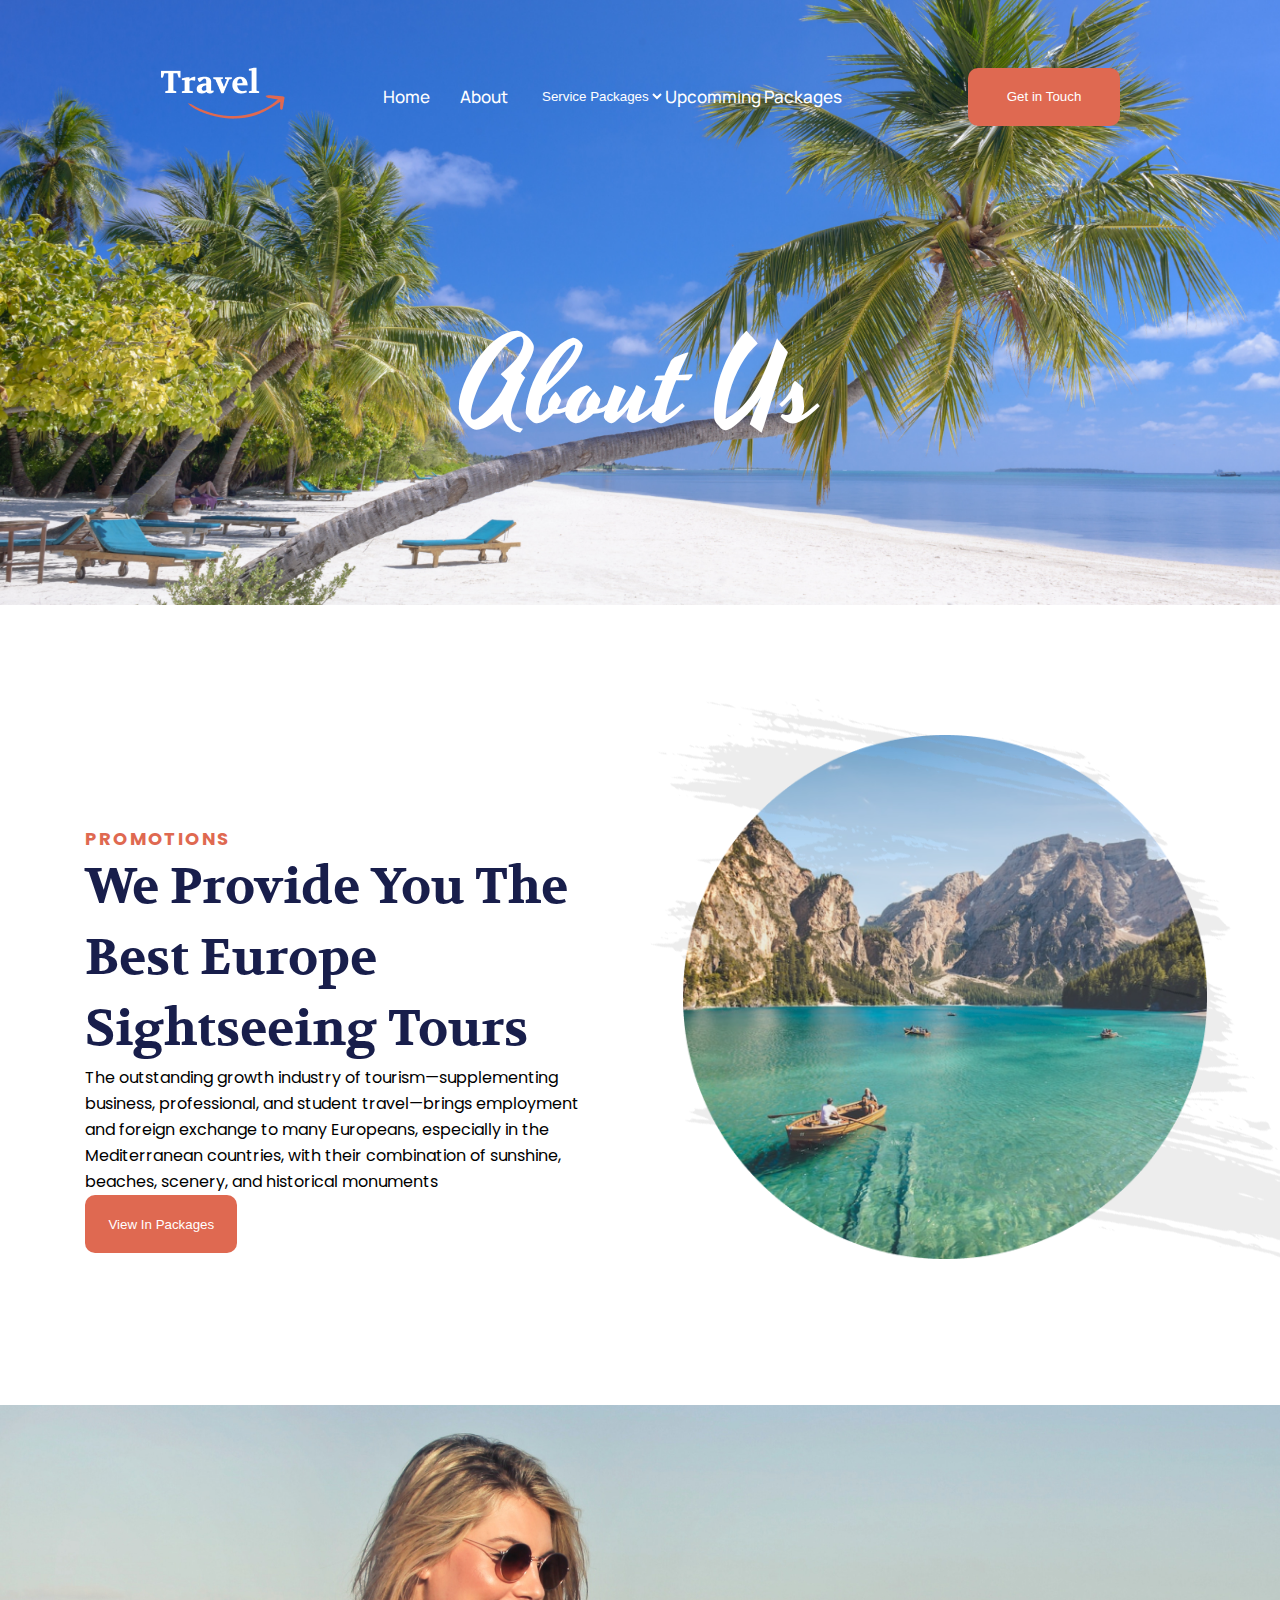
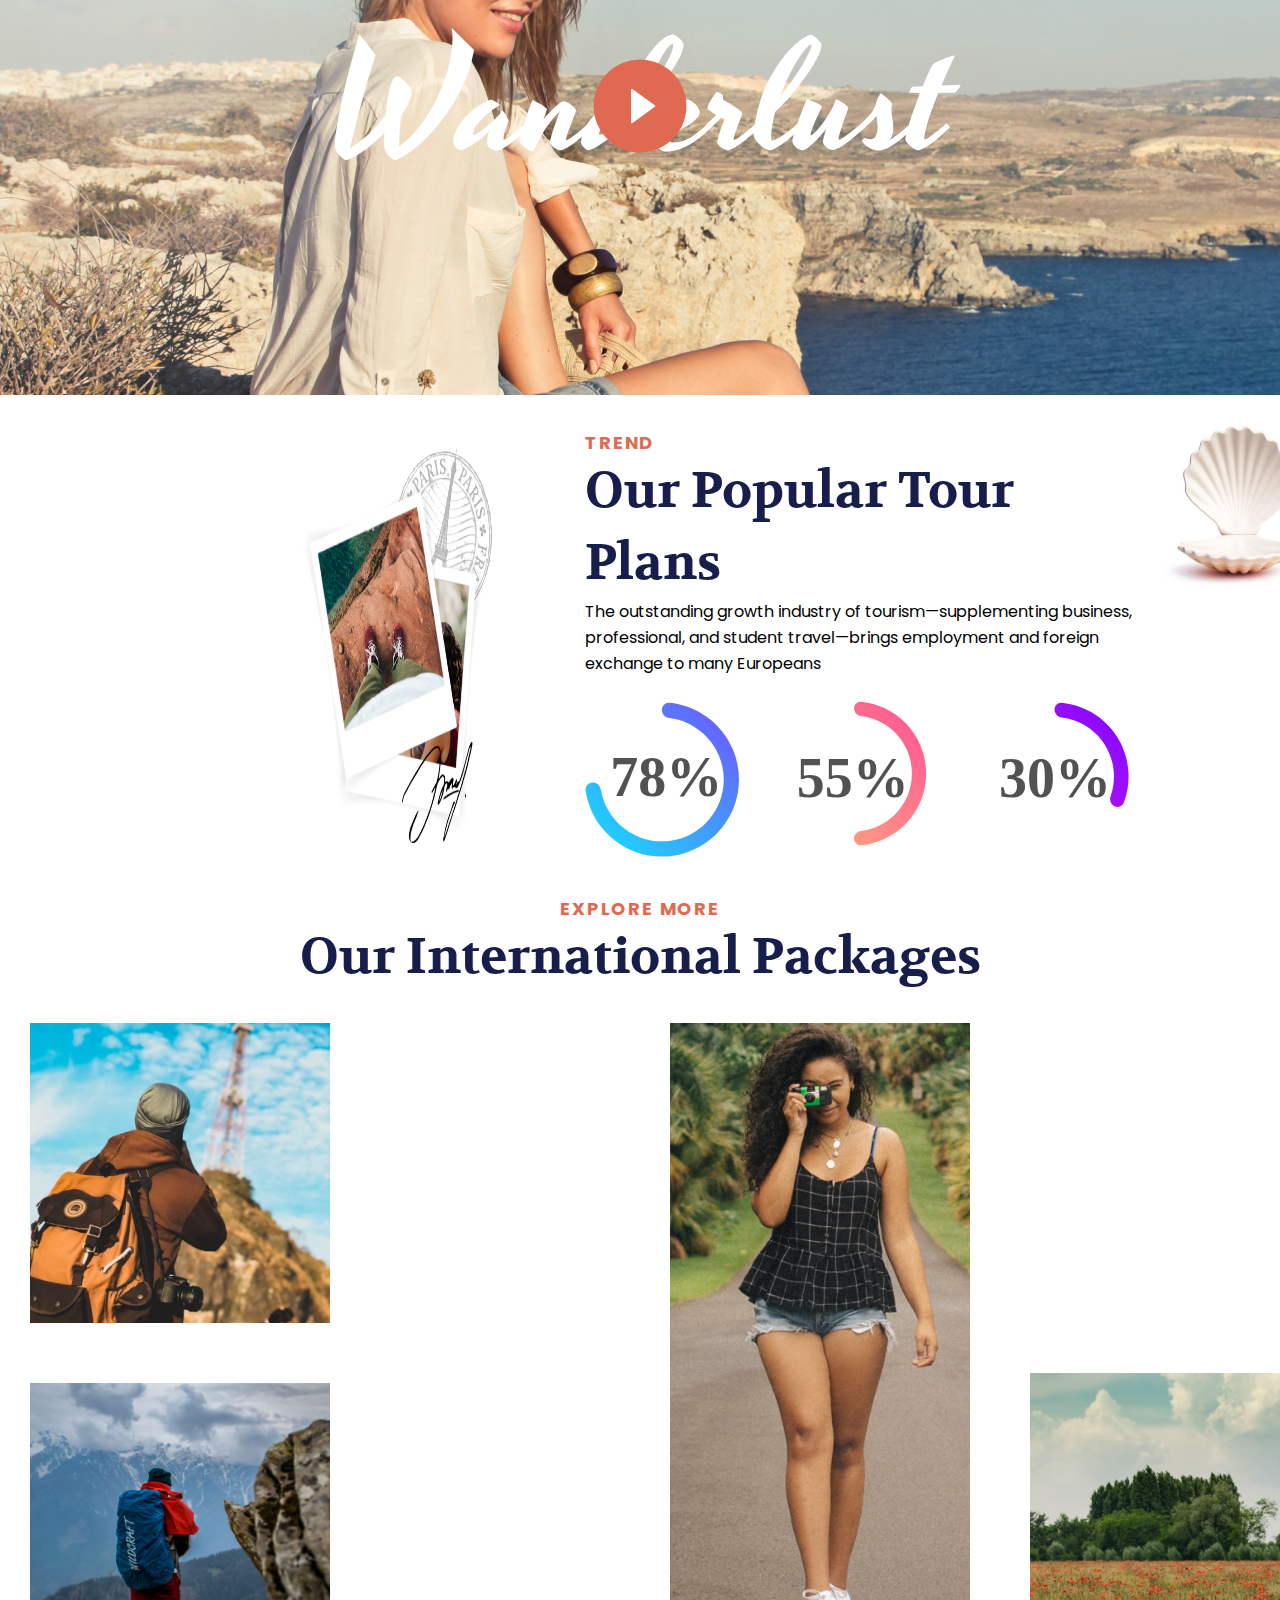
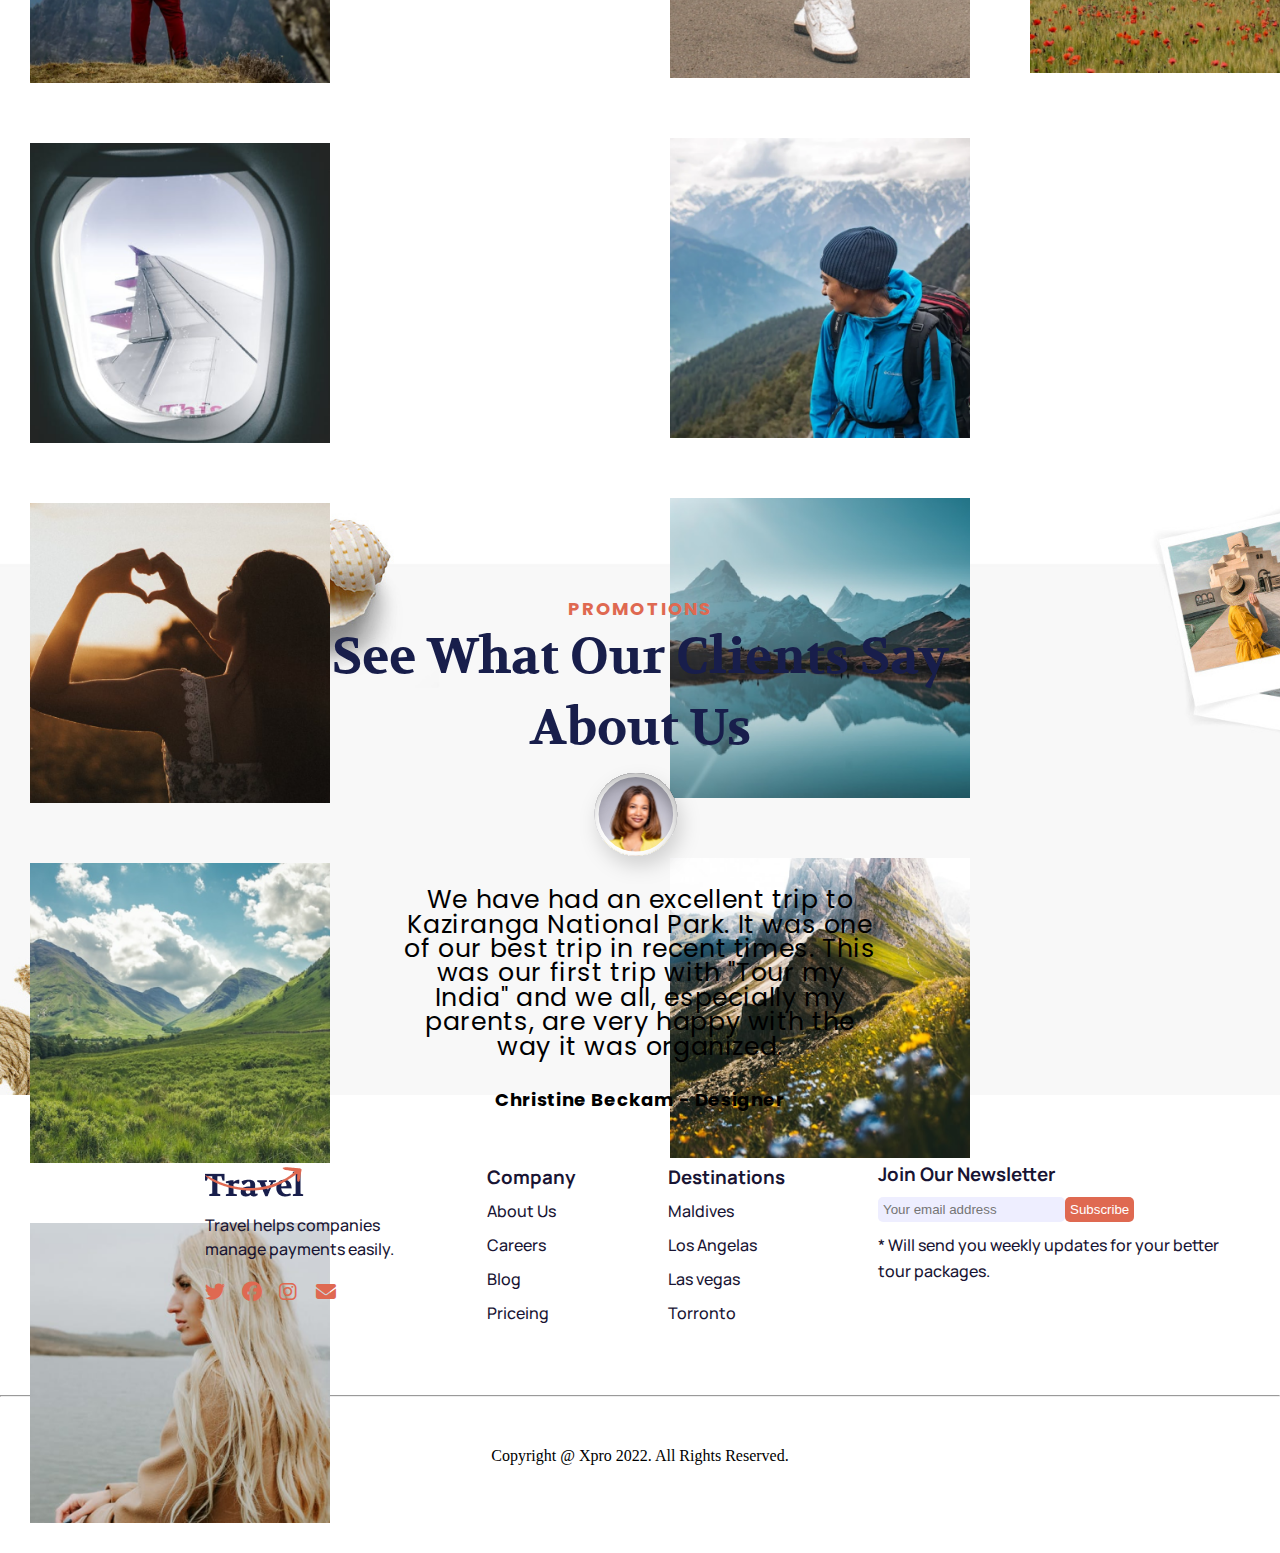
<file: index.html>
<!DOCTYPE html>
<html lang="en">
<head>
    <meta charset="UTF-8">
    <meta name="viewport" content="width=device-width, initial-scale=1.0">
    <title>Travel Website</title>
    <link rel="stylesheet" href="./style.css">
    <link rel="stylesheet" href="https://cdnjs.cloudflare.com/ajax/libs/font-awesome/6.5.1/css/all.min.css">
    <link rel="preconnect" href="https://fonts.googleapis.com">
<link rel="preconnect" href="https://fonts.gstatic.com" crossorigin>
<link href="https://fonts.googleapis.com/css2?family=Yesteryear&display=swap" rel="stylesheet">
<link rel="preconnect" href="https://fonts.googleapis.com">
<link rel="preconnect" href="https://fonts.gstatic.com" crossorigin>
<link href="https://fonts.googleapis.com/css2?family=Poppins&display=swap" rel="stylesheet">
<link rel="preconnect" href="https://fonts.googleapis.com">
<link rel="preconnect" href="https://fonts.gstatic.com" crossorigin>
<link href="https://fonts.googleapis.com/css2?family=Volkhov&display=swap" rel="stylesheet">
<link rel="preconnect" href="https://fonts.gstatic.com" crossorigin>
<link href="https://fonts.googleapis.com/css2?family=Manrope&display=swap" rel="stylesheet">
</head>
<body>
    <div id="container">
        <div id="home">
            <div id="navbar">
                <div><img src="./image/logo.png" alt="" srcset=""></div>
                <div>
                    <ul id="list1">
                        <li class="list1li"><a href="./main.html " target="_blank">Home</a></li>
                        <li class="list1li"><a href="./index.html"target="_blank">About</a></li>
                        <select id="opt1" class="list1li">
                            <option class="options" >Service Packages</option>
                            <option class="options" >Family Packages</option>
                            <option class="options" >Tours Packages</option>
                            <option  class="options" >Musical Events</option>
                            <option class="options" >Build Package</option>
                        </select>
                        <li class="list1li"><a href="./tourinfo.html"target="_blank">Upcomming Packages</a></li>
                    </ul>
                </div>
                <div>
                    <button id="btn1">
                        Get in Touch
                    </button>
                </div>
            </div>
            <div id="centertext">About Us</div>
        </div>
        <div id="secpage">
            <div id="s1">
                <p id="s1p1">promotions</p>
                <h1 id="s1h1">We Provide You The Best Europe Sightseeing Tours</h1>
                <p id="s1p2">The outstanding growth industry of tourism—supplementing business, professional, and student travel—brings employment and foreign exchange to many Europeans, especially in the Mediterranean countries, with their combination of sunshine, beaches, scenery, and historical monuments</p>
           
            <div>
                <button id="btn1">
                    <a>View In Packages</a>
                </button>
            </div>
           </div>
            <div id="s2">
                <div><img id="s2i1" src="./image/bg style.png" alt="" srcset=""></div>
                <div> <img id="s2i2" src="./image/Ellipse 626.png" alt="" srcset=""></div>
            </div>

        </div>
        <div id="thirdpage">
           <div id="th1">
            <h1>Wanderlust</h1>
           <div id="ti1">
            <img src="./image/ant-design_play-circle-filled.png" alt="" srcset="">
        </div>
        </div>
        </div>
        <div id="fourthpage">
            <div id="f1"><img src="./image/about-us-img-2 1.png" alt="" srcset="">
            </div>
            <div id="f2">
                <p id="f1p1">Trend</p>
                <h1 id="f1h1">Our Popular Tour Plans</h1>
                <p id="f1p2">The outstanding growth industry of tourism—supplementing business, professional, and student travel—brings employment and foreign exchange to many Europeans</p>
                <div id="f1d1">
                    <div>
                        <h1 class="eh1">78%</h1>
                        <img class="ecclipse1" src="./image/Ellipse 3.svg" alt="" srcset="">
                    </div>
                    <div>
                        <h1 class="eh2">55%</h1>
                        <img class="ecclipse2" src="./image/Ellipse 630.svg" alt="" srcset="">
                    </div>
                    <div>
                        <h1 class="eh3">30%</h1>
                        <img class="ecclipse3" src="./image/Ellipse 632.svg" alt="" srcset="">
                    </div>
                </div>
            </div>
            <div id="f3">
                <img src="./image/image 919.png" alt="" srcset="">
            </div>
        </div>
        <div id="explorepage">
            <h3 id="eh3">Explore more</h3>
            <h1 id="eh1">Our International Packages<h1>
                <div id="expics">
                    <div id="expics1">
                        <div id="pics"><img src="./image/Rectangle 19355.png" alt="" srcset=""></div>
                        <div id="pics"><img src="./image/Rectangle 19356.png" alt="" srcset=""></div>
                        <div id="pics"><img src="./image/Rectangle 19359.png" alt="" srcset=""></div>
                        <div id="pics"><img src="./image/Rectangle 19360.png" alt="" srcset=""></div>
                        <div id="pics"><img src="./image/Rectangle 19362.png" alt="" srcset=""></div>
                        <div id="pics"><img src="./image/00020.png" alt="" srcset=""></div>
                    </div>
                    <div id="expics2">
                        <div id="picss"><img src="./image/Rectangle 19357.png" alt="" srcset=""></div>
                        <div id="pics" "><img src="./image/Rectangle 19358.png" alt="" srcset=""></div>
                        <div id="pics" class="picalter"><img src="./image/Rectangle 19361.png" alt="" srcset=""></div>
                        <div id="pics"><img src="./image/Rectangle 19365.png" alt="" srcset=""></div>
                        <div id="pics"><img src="./image/Rectangle 19364.png" alt="" srcset=""></div>
                    </div>
                </div>
        </div>
        <div id="promopage">
         <div id="ptext">
                <p id="prp1">PROMOTIONS</p>
                <h1 id="prh1">See What Our Clients Say <br>About Us</h1>
                <img id="primg" src="./image/Ellipse 624.svg" alt="" srcset="">
                <p id="prp2">We have had an excellent trip to Kaziranga National Park. It was one of our best trip in recent times. This was our first trip with "Tour my India" and we all, especially my parents, are very happy with the way it was organized.</p>
                <h4 id="prh4">Christine Beckam - Designer</h4>
         </div>
        </div>
        <div id="footer">
            <div id="ft1">
                <ul class="ull">
                    <li><img id="fti1" src="./image/Arrow 05.png" alt="" srcset="">
                    <img  id="fti2"  src="./image/Travel.png" alt="" srcset=""></li>
                    <li>Travel helps companies <br>manage payments easily.</li>
                    <li>
                        <div id="icon-collections">
                            <div class="icon">
                                <a href="" target="_blank"><i class="fa-brands fa-twitter brand"></i></a>
                            </div>
                            <div class="icon">
                                <a href="" target="_blank"><i class="fa-brands fa-facebook brand"></i></a>
                            </div>
                            <div class="icon">
                                <a href="" target="_blank"><i class="fa-brands fa-instagram brand"></i></a>
                            </div>
                            <div class="icon">
                                <a href="" target="_blank"><i class="fa-solid fa-envelope brand"></i></a>
                            </div>
                            
                        </div>

                    </li>
                </ul>

            </div>
            <div id="ft2">
                <ul class="ull">
                    <li><h3>Company</h3></li>
                    <li>About Us</li>
                    <li>Careers</li>
                    <li>Blog</li>
                    <li>Priceing</li>
                </ul>
            </div>
            <div id="ft3">
                <ul class="ull">
                    <li><h3>Destinations</h3></li>
                    <li>Maldives</li>
                    <li>Los Angelas</li>
                    <li>Las vegas</li>
                    <li>Torronto</li>
                </ul>
            </div>
            <div id="ft4 ">
                <ul class="ull ull1">
                    <li><h3>Join Our Newsletter</h3></li>
                    <li><input id="ftemail" type="email" placeholder="Your email address"><button id="ftbtn">Subscribe</button></li>
                    <li id="lstwrds">* Will send you weekly updates for your better<br/>tour packages.</li>
                </ul>
            </div>
            
           
        </div>
        <hr>
         <p class="cpy">Copyright @ Xpro 2022. All Rights Reserved.</p>
    </div>
</body>
</html>
</file>
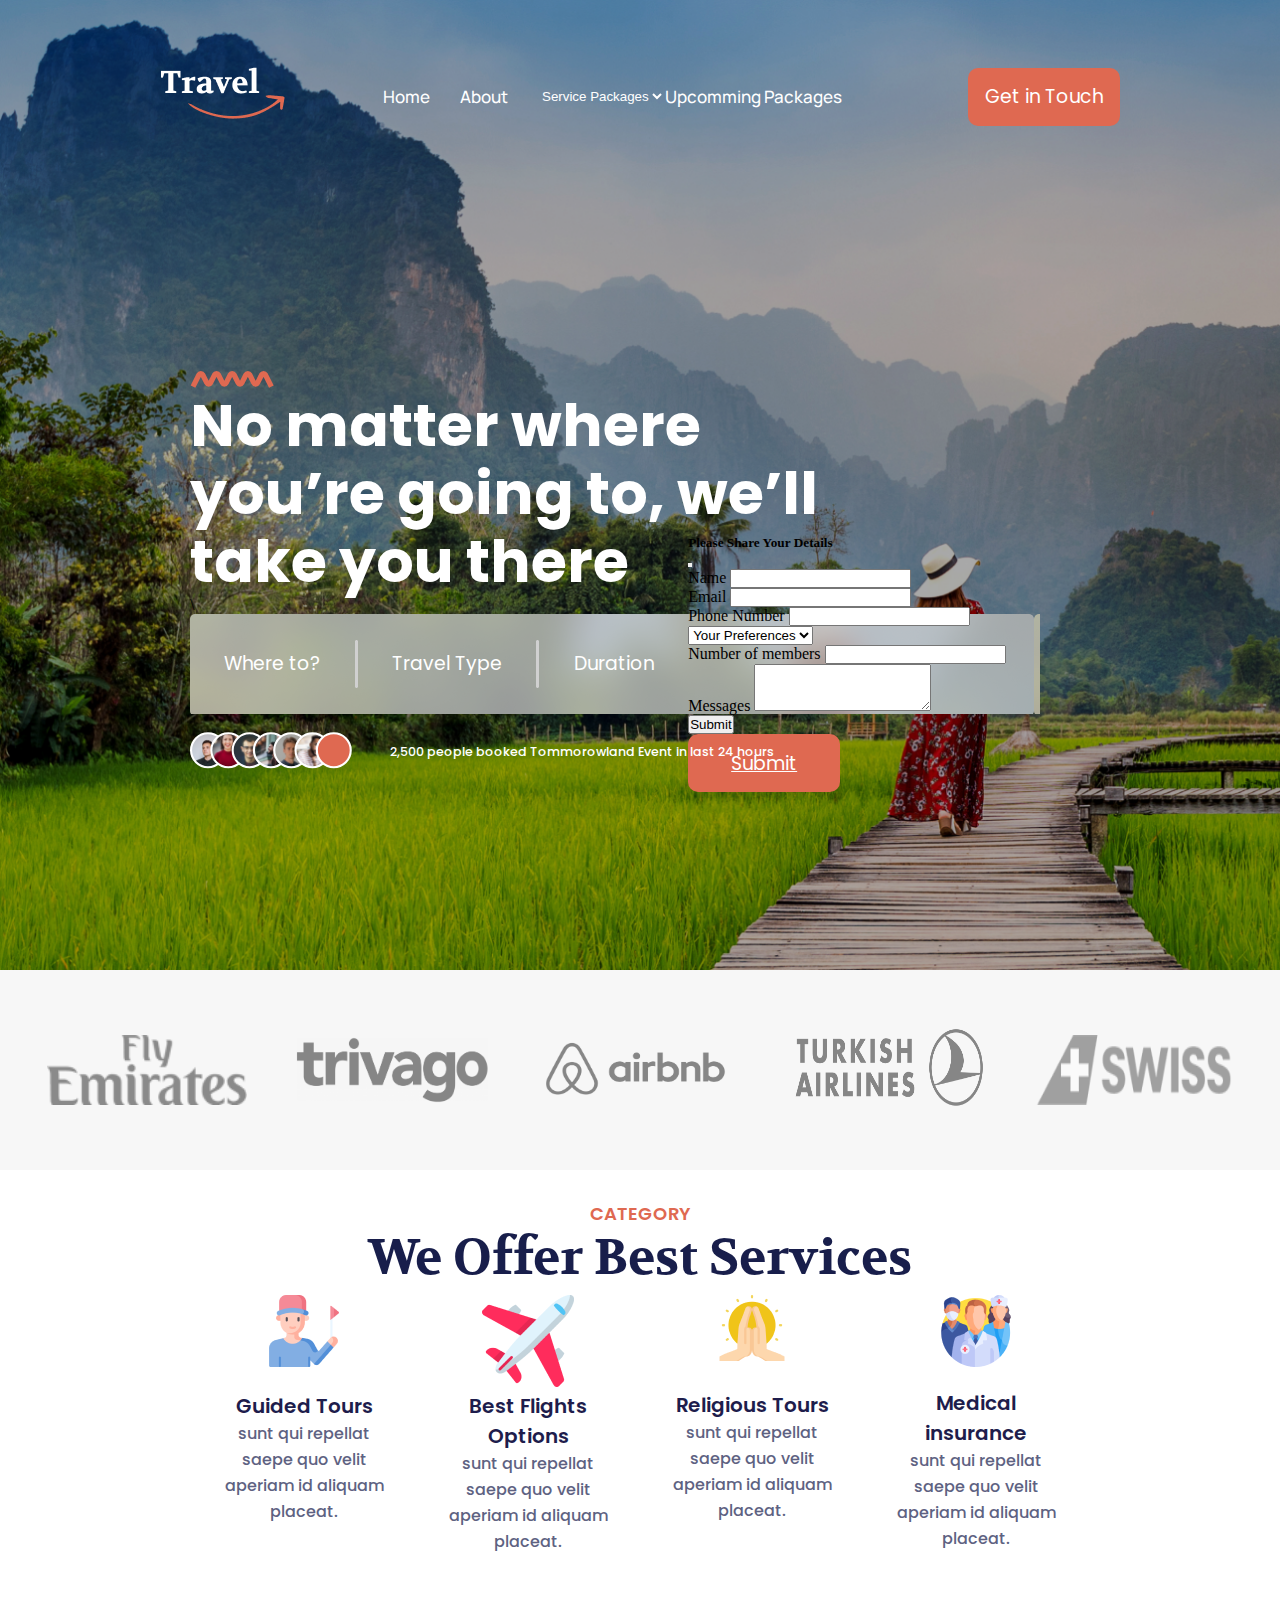
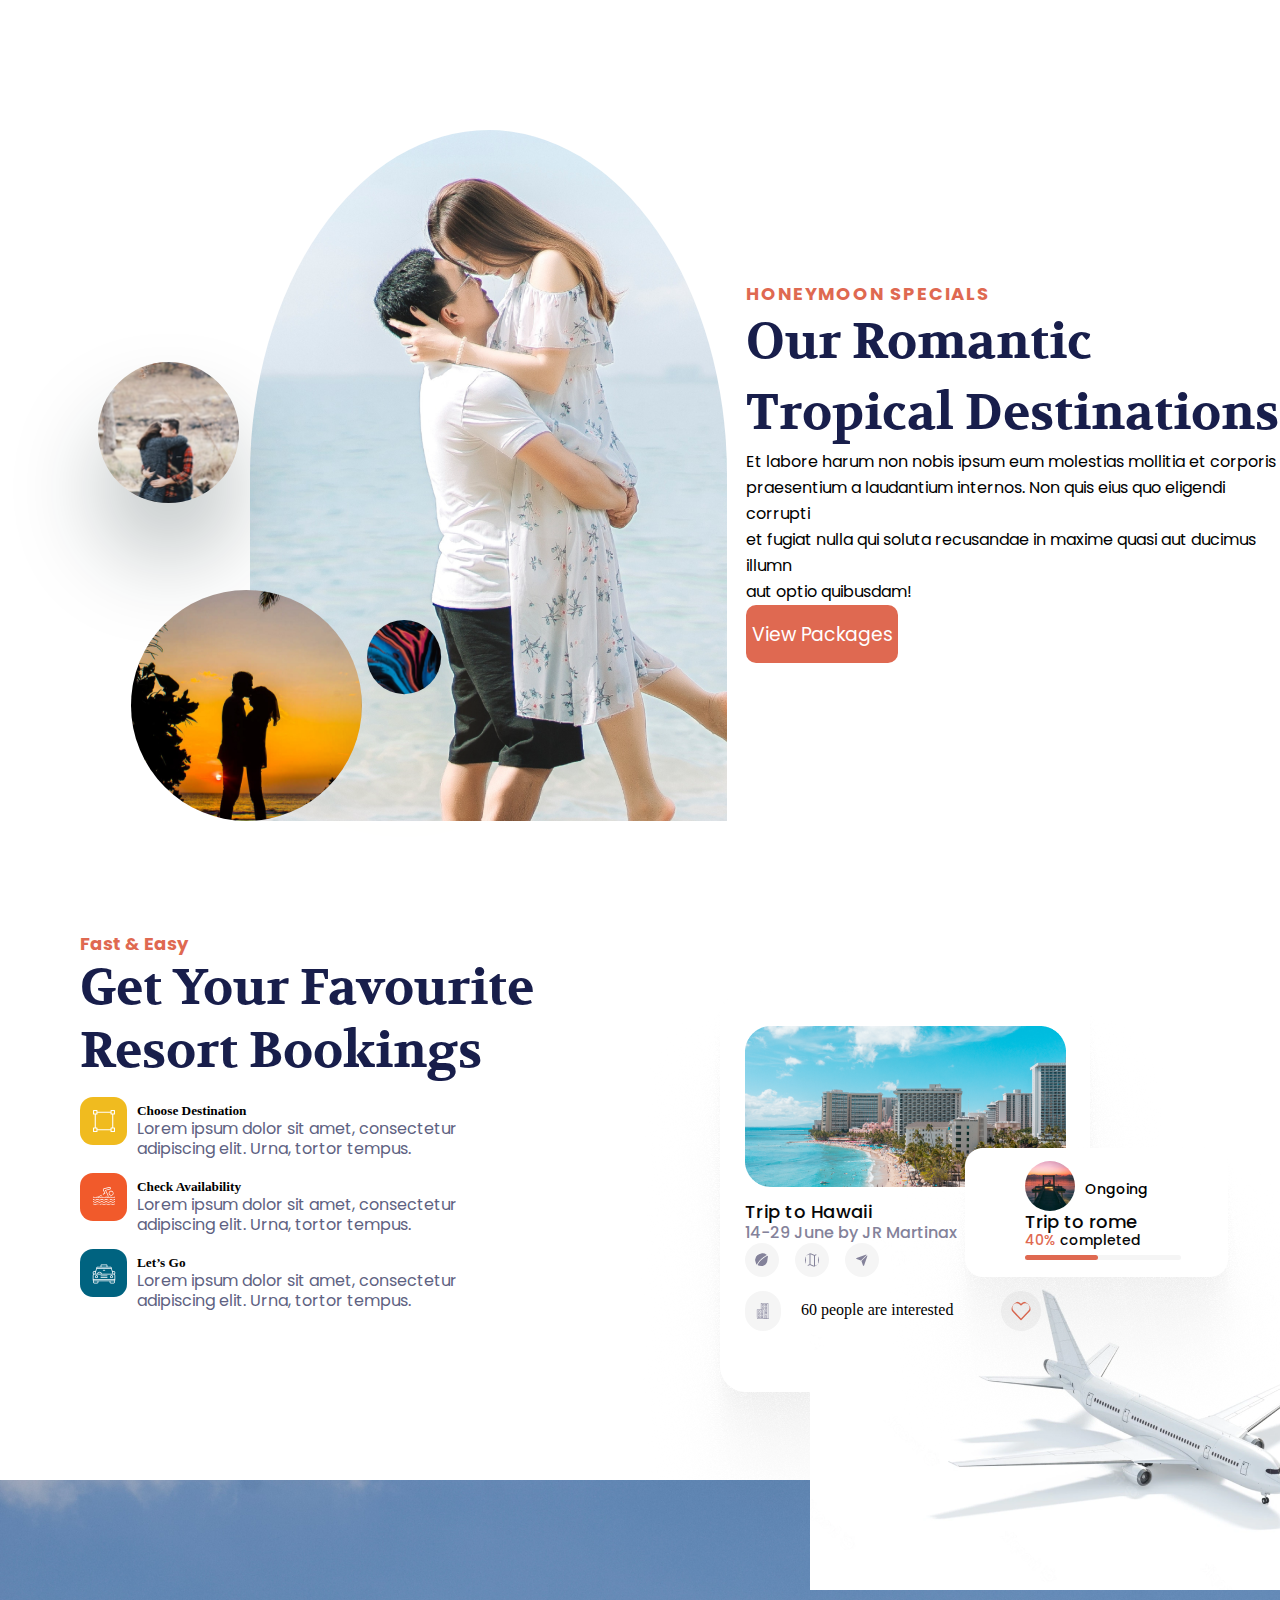
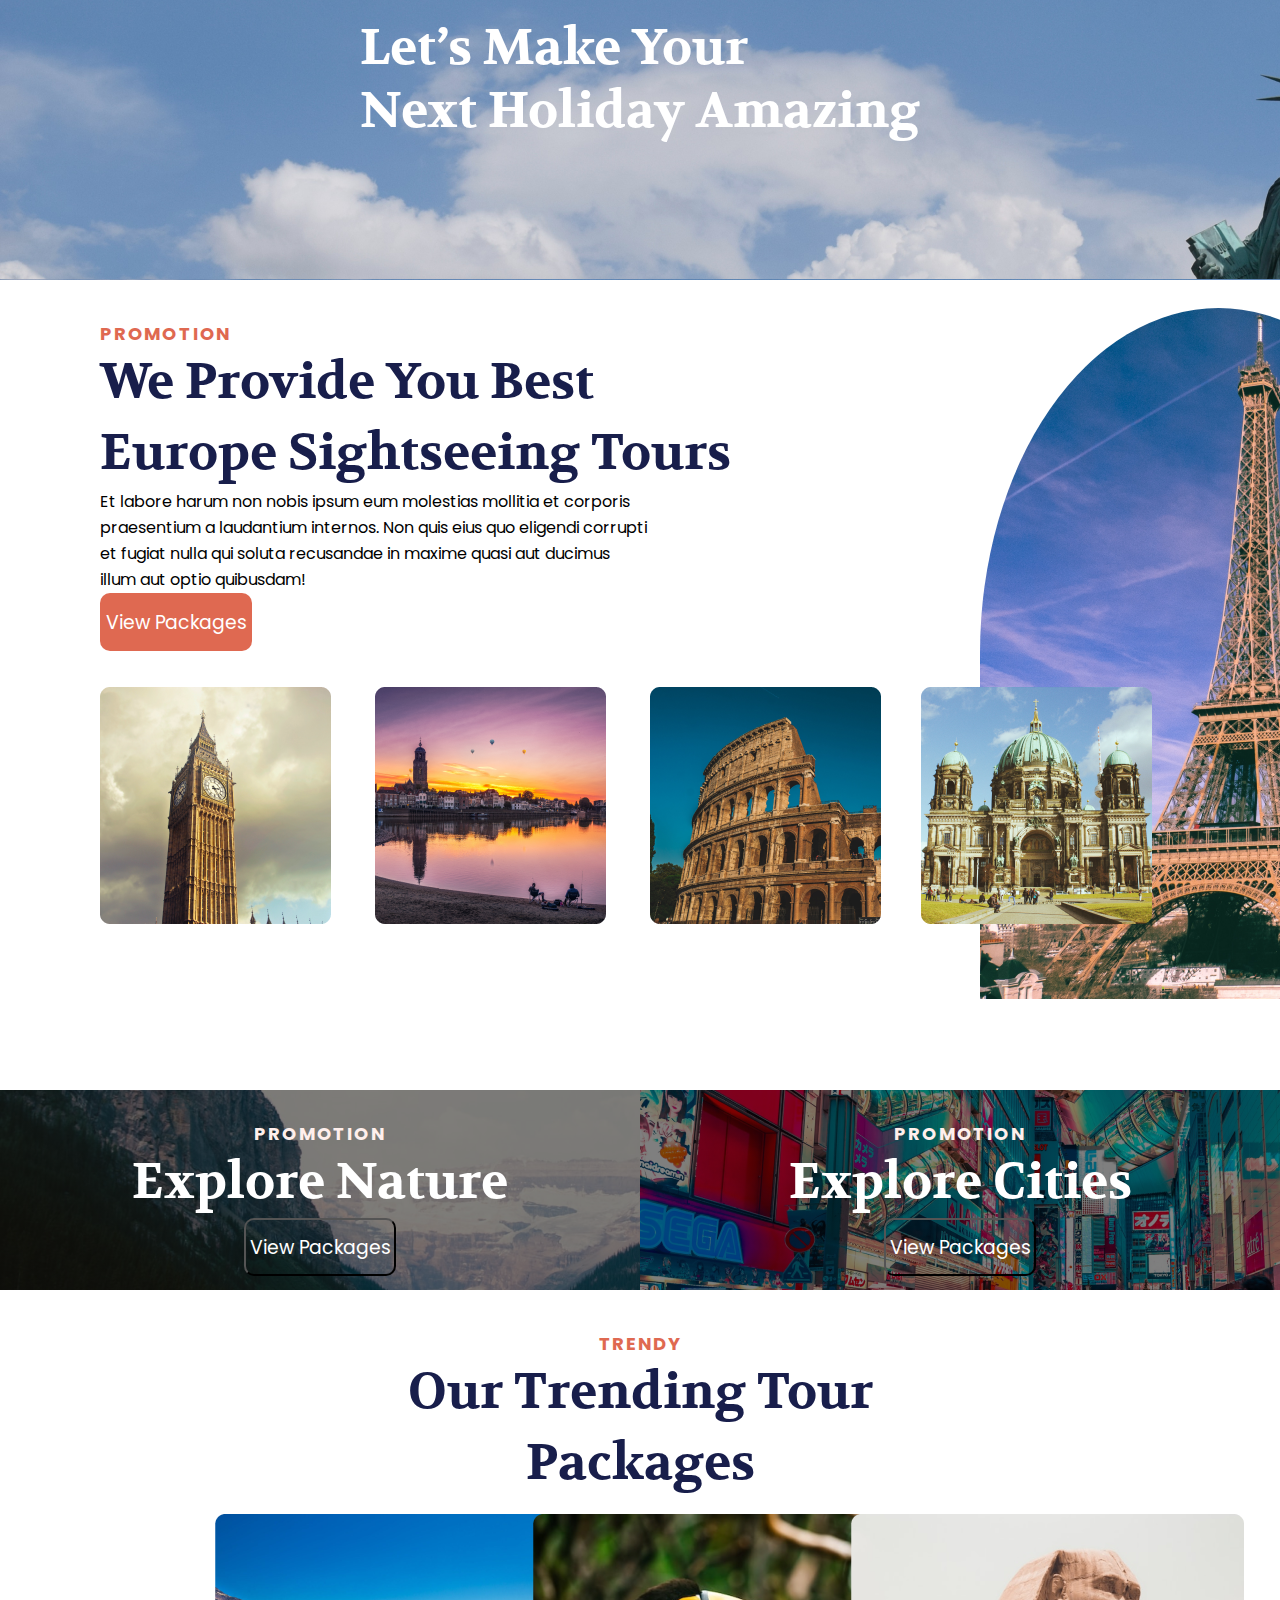
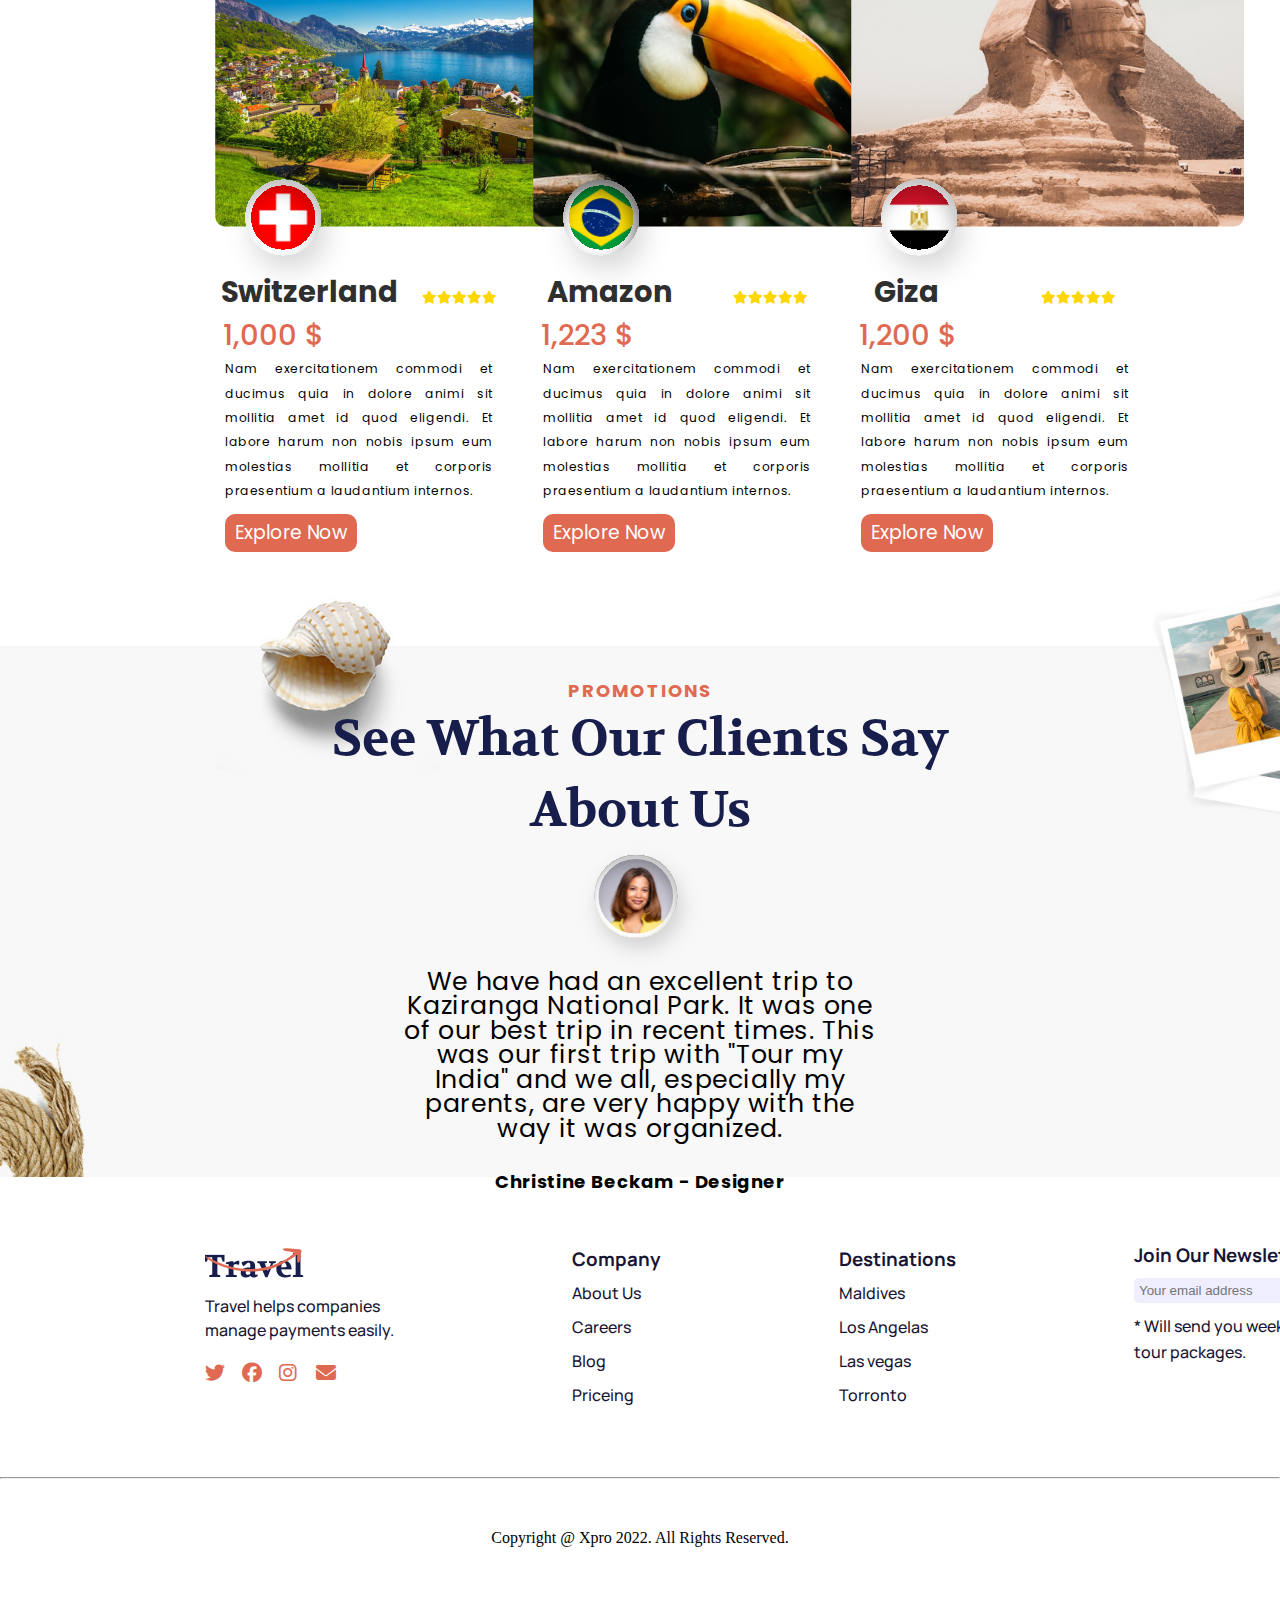
<file: main.html>
<!DOCTYPE html>
<html lang="en">
<head>
    <meta charset="UTF-8">
    <meta name="viewport" content="width=device-width, initial-scale=1.0">
    <title>Home Page</title>
    <link rel="stylesheet" href="./main.css">
    <link href="https://cdn.jsdelivr.net/npm/bootstrap@5.0.2/dist/css/bootstrap.min.css" rel="stylesheet" integrity="sha384-EVSTQN3/azprG1Anm3QDgpJLIm9Nao0Yz1ztcQTwFspd3yD65VohhpuuCOmLASjC" crossorigin="anonymous">
    <link rel="stylesheet" href="https://cdnjs.cloudflare.com/ajax/libs/font-awesome/6.5.1/css/all.min.css">
    <link rel="preconnect" href="https://fonts.googleapis.com">
<link rel="preconnect" href="https://fonts.gstatic.com" crossorigin>
<link href="https://fonts.googleapis.com/css2?family=Yesteryear&display=swap" rel="stylesheet">
<link rel="preconnect" href="https://fonts.googleapis.com">
<link rel="preconnect" href="https://fonts.gstatic.com" crossorigin>
<link href="https://fonts.googleapis.com/css2?family=Poppins&display=swap" rel="stylesheet">
<link rel="preconnect" href="https://fonts.googleapis.com">
<link rel="preconnect" href="https://fonts.gstatic.com" crossorigin>
<link href="https://fonts.googleapis.com/css2?family=Volkhov&display=swap" rel="stylesheet">
<link rel="preconnect" href="https://fonts.googleapis.com">
<link rel="preconnect" href="https://fonts.gstatic.com" crossorigin>
<link href="https://fonts.googleapis.com/css2?family=Manrope&display=swap" rel="stylesheet">
<link href="https://cdn.jsdelivr.net/npm/bootstrap@5.0.2/dist/css/bootstrap.min.css" rel="stylesheet" integrity="sha384-EVSTQN3/azprG1Anm3QDgpJLIm9Nao0Yz1ztcQTwFspd3yD65VohhpuuCOmLASjC" crossorigin="anonymous">

</head>
<body>
  <div id="container">
        <div id="home">
            <div id="navbar">
                <div><img src="./image/logo.png" alt="" srcset=""></div>
                <div>
                    <ul id="list1">
                        <li class="list1li"><a href="./main.html " target="_blank">Home</a></li>
                        <li class="list1li"><a href="./index.html"target="_blank">About</a></li>
                        <select id="opt1" class="list1li">
                            <option class="options" >Service Packages</option>
                            <option class="options" >Family Packages</option>
                            <option class="options" >Tours Packages</option>
                            <option  class="options" >Musical Events</option>
                            <option class="options" >Build Package</option>
                        </select>
                        <li class="list1li"><a href="./tourinfo.html"target="_blank">Upcomming Packages</a></li>
                    </ul>
                </div>
                <div>
                    <button id="btn1">
                        Get in Touch
                    </button>
                </div>
            </div>
            <div id="centertext">
                <img src="./pimages/Vector 1.svg" alt="" srcset="">
                    <p id="centerp">No matter where <br> you’re going to, we’ll <br> take you there</p>\
                    <div id="trnsprt">
                        <h5>Where to?</h5>
                        <img src="./pimages/Rectangle 19288.png" alt="" srcset="">
                        <h5>Travel Type</h5>
                        <img src="./pimages/Rectangle 19288.png" alt="" srcset="">

                        <h5>Duration</h5>
                        <div id="modal-used">
                            <div class="modal fade" id="exampleModalToggle" aria-hidden="true" aria-labelledby="exampleModalToggleLabel" tabindex="-1">
                                <div class="modal-dialog modal-dialog-centered">
                                  <div class="modal-content">
                                    <div class="modal-header">
                                      <h5 class="modal-title" id="exampleModalToggleLabel">Please Share Your Details</h5>
                                      <button type="button" class="btn-close" data-bs-dismiss="modal" aria-label="Close"></button>
                                    </div>
                                    <div class="modal-body">
                                        <form>
                                            <div class="mb-3">
                                              <label for="exampleInputEmail1" class="form-label">Name</label>
                                              <input type="text" class="form-control" id="exampleInputEmail1" aria-describedby="emailHelp">
                                            </div>
                                            <div class="mb-3">
                                              <label for="exampleInputPassword1" class="form-label">Email</label>
                                              <input type="email" class="form-control" id="exampleInputPassword1">
                                            </div>
                                            <div class="mb-3">
                                                <label for="exampleInputPassword1" class="form-label">Phone Number</label>
                                                <input type="tel" class="form-control" id="exampleInputPassword1">
                                              </div>
                                              <div class="mb-3">
                                                <select class="form-select form-select-sm" aria-label=".form-select-sm example">
                                                    <option selected>Your Preferences</option>
                                                    <option value="1">America</option>
                                                    <option value="2">Canada</option>
                                                    <option value="3">India</option>
                                                  </select>
                                              </div>
                                              <div class="mb-3">
                                                <label for="exampleInputPassword1" class="form-label">Number of members</label>
                                                <input type="number" class="form-control" id="exampleInputPassword1">
                                              </div>
                                              <div class="mb-3">
                                                <label for="exampleFormControlTextarea1" class="form-label">Messages</label>
                                                 <textarea class="form-control" id="exampleFormControlTextarea1" rows="3"></textarea>
                                              </div>
            
                                            
                                            <button type="submit" class="btn btn-success subbtn">Submit</button>
                                          </form>
                                    </div>
                                   
                                  </div>
                                </div>
                              </div>
                              <div class="modal fade" id="exampleModalToggle2" aria-hidden="true" aria-labelledby="exampleModalToggleLabel2" tabindex="-1">
                              </div>
                              <a id="btn1" class="btn  enqrybtn" data-bs-toggle="modal" href="#exampleModalToggle" role="button">Submit</a>
                        </div>
                    </div>
                    <br>
                    <div id="slidingpics">
                        <img src="./pimages/Ellipse 31.svg" alt="" srcset="">
                        <img src="./pimages/Ellipse 32.svg" alt="" srcset="">
                        <img src="./pimages/Ellipse 33.svg" alt="" srcset="">
                        <img src="./pimages/Ellipse 34.svg" alt="" srcset="">
                        <img src="./pimages/Ellipse 35.svg" alt="" srcset="">
                        <img src="./pimages/Ellipse 36.svg" alt="" srcset="">
                        <img src="./pimages/Ellipse 37.svg" alt="" srcset="">
                        <p>2,500 people booked Tommorowland Event in last 24 hours</p>
                    </div>

            </div>
        </div>
        <div id="page2">
            <img id="ss4"src="./pimages/image 909.png" alt="" srcset="">
            <img id="ss1" src="./pimages/Screenshot 2024-01-12 102736.png" alt="" srcset="">
            <img id="ss2" src="./pimages/Screenshot 2024-01-12 102753.png" alt="" srcset="">
            <img id="ss3" src="./pimages/Screenshot 2024-01-12 102817.png" alt="" srcset="">
            <img id="ss5"src="./pimages/image 912 (1).png" alt="" srcset="">
        </div>
        <div id="page3">
            <h5>CATEGORY</h5>
            <h1>We Offer Best Services</h1>
            <div id="page3in">
               <div class="bsin">
                <img id="bsi1" src="./pimages/tour-guide 1.png" alt="" srcset="">
                <h5>Guided Tours</h5>
                <p>sunt qui repellat saepe quo velit aperiam id aliquam placeat.</p>
               </div>
               <div class="bsin">
                <img id="bsi2"src="./pimages/travelling 1.png" alt="" srcset="">
                <h5>Best Flights Options</h5>
                <p>sunt qui repellat saepe quo velit aperiam id aliquam placeat.</p>
               </div>
               <div class="bsin">
                <img id="bsi3"src="./pimages/hands 1.png" alt="" srcset="">
                <h5>Religious Tours</h5>
                <p>sunt qui repellat saepe quo velit aperiam id aliquam placeat.</p>
               </div>
               <div class="bsin">
                <img id="bsi4"src="./pimages/medical-team 1.png" alt="" srcset="">
                <h5>Medical insurance</h5>
                <p>sunt qui repellat saepe quo velit aperiam id aliquam placeat.</p>
               </div>
            </div>
        </div>
        <div id="page4">
            <div id="page4left">
                <img id="pli1" src="./pimages/Ellipse 2.svg" alt="" srcset="">
                <img  id="pli4"src="./pimages/image 50.png" alt="" srcset="">
                <img id="pli2" src="./pimages/Ellipse 1.svg" alt="" srcset="">
                <img  id="pli3"src="./pimages/Ellipse 3.svg" alt="" srcset="">
                
            </div>
            <div id="page4right">
                <h5>Honeymoon Specials</h5>
                <h1>Our Romantic Tropical Destinations</h1>
                <p>Et labore harum non nobis ipsum eum molestias mollitia et corporis <br> praesentium a laudantium internos. Non quis eius quo eligendi corrupti <br>et fugiat nulla qui soluta recusandae in maxime quasi aut ducimus illumn <br> aut optio quibusdam!</p>
                <button id="btn1">
                    <a href="./packages.html">View Packages</a>
                </button>
            </div>
        </div>
        <div id="page5">
            <div id="p5left">
                <h5>Fast & Easy</h5>
                <h1>Get Your Favourite <br>
                    Resort Bookings</h1>
                    <div class="p5d">
                        <img src="./pimages/Group 7.svg" alt="" srcset="">
                        <div> 
                            <h5>Choose Destination</h5>
                            <p>Lorem ipsum dolor sit amet, consectetur <br>
                                adipiscing elit. Urna, tortor tempus. 
                            </p>
                        </div>
                    </div>
                    <div class="p5d">
                        <img src="./pimages/Group 12.svg" alt="" srcset="">
                        <div> 
                            <h5>Check Availability</h5>
                            <p>Lorem ipsum dolor sit amet, consectetur <br>
                                adipiscing elit. Urna, tortor tempus. 
                            </p>
                        </div>
                    </div>
                    <div class="p5d">
                        <img src="./pimages/Group 11.svg" alt="" srcset="">
                        <div> 
                            <h5>Let’s Go</h5>
                            <p>Lorem ipsum dolor sit amet, consectetur <br>
                                adipiscing elit. Urna, tortor tempus. 
                            </p>
                        </div>
                    </div>
            </div>
            <div id="p5right">
                <img id="p5i1" src="./pimages/Rectangle 16.png" alt="" srcset="">
              <div id="p5rin">
                    <img id="p5i2" src="./pimages/Rectangle 17.png" alt="" srcset="">
                    <h4>Trip to Hawaii </h4>
                    <h5>14-29 June by JR Martinax</h5>
                    <div>
                        <img class="p5rimg" src="./pimages/leaf 1.svg" alt="" srcset="">&nbsp;&nbsp;&nbsp;
                        <img class="p5rimg" src="./pimages/map 1.svg" alt="" srcset="">&nbsp;&nbsp;&nbsp;
                        <img class="p5rimg" src="./pimages/send 2.svg" alt="" srcset="">
                    </div>
                    <div id="p5rin2">
                        <img class="p5rimg" src="./pimages/building 1.svg" alt="" srcset="">
                        <p>&nbsp;&nbsp;&nbsp;&nbsp;&nbsp;60 people are interested</p>&nbsp;&nbsp;&nbsp;&nbsp;&nbsp;&nbsp;&nbsp;&nbsp;&nbsp;&nbsp;&nbsp;&nbsp;
                        <img class="p5rimg"src="./pimages/heart (6) 1.svg" alt="" srcset="">
                    </div>
                    <div id="ttrome">
                        <img src="./pimages/Rectangle 18.png" alt="" srcset="">
                        <div id="swb">
                           <div id="swbin">
                                <img src="./pimages/image 32.png" alt="" srcset="">
                                <h5>Ongoing</h5>
                           </div>
                            <h3>Trip to rome</h3>
                            <h4><span id="orange">40% </span><span id="blck">completed</span></h4>
                            <img src="./pimages/Group 3.svg" alt="" srcset="">
                        </div>
                    </div>
              </div>
              <img id="plane872" src="./pimages/image 872.png" alt="" srcset="">
            </div>
        </div>
        <div id="page6">
            <h1>Let’s make your <br>
                next holiday amazing</h1>
        </div>
        <div id="page7">
            <div id="pg7in">
                <h5>Promotion</h5>
                <h1>We Provide You Best <br> Europe Sightseeing Tours</h1>
                <p>Et labore harum non nobis ipsum eum molestias mollitia et corporis <br> praesentium a laudantium internos. Non quis eius quo eligendi corrupti <br>et fugiat nulla qui soluta recusandae in maxime quasi aut ducimus <br> illum aut optio quibusdam!</p>
                <button id="btn1">
                    <a href="">View Packages</a>
                </button>
                <br><br>
            </div>
            <div id="pg7in2">
                <img class="p7imgs" id="pg7img1" src="./pimages/Rectangle 19295.png" alt="" srcset="">
                <img  class="p7imgs"  id="pg7img2" src="./pimages/Rectangle 19296.png" alt="" srcset="">
                <img  class="p7imgs"  id="pg7img3" src="./pimages/Rectangle 19297.png" alt="" srcset="">
                <img  class="p7imgs"  id="pg7img4" src="./pimages/Rectangle 19298.png" alt="" srcset="">
                <img id="eifiltwr" src="./pimages/iiiiiii.png" alt="" srcset="">

            </div>
        </div>
        <div id="page8">
            <div id="page81">
                <h4>Promotion</h4>
                <h1>Explore Nature</h1>
                <button id="btn2">
                    <a href="">View Packages</a>
                </button>
            </div>
            <div id="page82">
                <h4>Promotion</h4>
                <h1>Explore Cities</h1>
                <button id="btn2">
                    <a href="">View Packages</a>
                </button>
            </div>
        </div>
        <div id="page9">
            <h5>trendy</h5>
            <h1>Our Trending Tour <br>Packages</h1>
            <div id="trendypacks">

                  <div class="card" style="width: 18rem;">
                    <img src="./pimages/Rectangle 19305.png" class="card-img-top" alt="...">
                    <div class="cardinn">
                        <img class="flgrnd"  src="./pimages/Ellipse 623.svg" alt="" srcset="">
                      <h5 class="card-title">Switzerland&nbsp;&nbsp;&nbsp;
                        <i class="fa-solid fa-star starr"></i><i class="fa-solid fa-star starr"></i><i class="fa-solid fa-star starr"></i><i class="fa-solid fa-star starr"></i><i class="fa-solid fa-star starr"></i>
                    </h5>
                    <h3>&nbsp;1,000 $</h3>
                      <p class="card-text">Nam exercitationem commodi et ducimus quia in dolore animi sit mollitia amet id quod eligendi. Et labore harum non nobis ipsum eum molestias mollitia et corporis praesentium a laudantium internos.</p>
                      <button id="btn3">
                        Explore Now
                    </button>
                     

                    </div>
                  </div>
                  <div class="card" style="width: 18rem;">
                    <img src="./pimages/Rectangle 19305 (1).png" class="card-img-top" alt="...">
                    <div class="cardinn">
                        <img class="flgrnd" src="./pimages/Ellipse 623 (1).svg" alt="" srcset="">

                      <h5>Amazon&nbsp;&nbsp;&nbsp;&nbsp;&nbsp;&nbsp;&nbsp;&nbsp;&nbsp;&nbsp;<i class="fa-solid fa-star starr"></i><i class="fa-solid fa-star starr"></i><i class="fa-solid fa-star starr"></i><i class="fa-solid fa-star starr"></i><i class="fa-solid fa-star starr"></i></h5>
                      <h3>&nbsp;1,223 $</h3>
                      <p>Nam exercitationem commodi et ducimus quia in dolore animi sit mollitia amet id quod eligendi. Et labore harum non nobis ipsum eum molestias mollitia et corporis praesentium a laudantium internos.</p>
                      <button id="btn3">
                        Explore Now
                    </button>
                     

                    </div>
                  </div>
                  <div class="card" style="width: 18rem;">
                    <img src="./pimages/Rectangle 19305 (2).png" class="card-img-top" alt="...">
                    <div class="cardinn">
                        <img  class="flgrnd" src="./pimages/Ellipse 623 (2).svg" alt="" srcset="">

                      <h5>Giza&nbsp;&nbsp;&nbsp;&nbsp;&nbsp;&nbsp;&nbsp;&nbsp;&nbsp;&nbsp;&nbsp;&nbsp;&nbsp;&nbsp;&nbsp;&nbsp;&nbsp;<i class="fa-solid fa-star starr"></i><i class="fa-solid fa-star starr"></i><i class="fa-solid fa-star starr"></i><i class="fa-solid fa-star starr"></i><i class="fa-solid fa-star starr"></i></h5>
                        <h3>&nbsp;1,200 $</h3>
                      <p>Nam exercitationem commodi et ducimus quia in dolore animi sit mollitia amet id quod eligendi. Et labore harum non nobis ipsum eum molestias mollitia et corporis praesentium a laudantium internos.</p>
                      <button id="btn3">
                        Explore Now
                    </button>
                     

                    </div>
                  </div>
            </div>
        </div>
        <div id="promopage">
            <div id="ptext">
                   <p id="prp1">PROMOTIONS</p>
                   <h1 id="prh1">See What Our Clients Say <br>About Us</h1>
                   <img id="primg" src="./image/Ellipse 624.svg" alt="" srcset="">
                   <p id="prp2">We have had an excellent trip to Kaziranga National Park. It was one of our best trip in recent times. This was our first trip with "Tour my India" and we all, especially my parents, are very happy with the way it was organized.</p>
                   <h4 id="prh4">Christine Beckam - Designer</h4>
            </div>
           </div>
           <div id="footer">
               <div id="ft1">
                   <ul class="ull">
                       <li><img id="fti1" src="./image/Arrow 05.png" alt="" srcset="">
                       <img  id="fti2"  src="./image/Travel.png" alt="" srcset=""></li>
                       <li>Travel helps companies <br>manage payments easily.</li>
                       <li>
                           <div id="icon-collections">
                               <div class="icon">
                                   <a href="" target="_blank"><i class="fa-brands fa-twitter brand"></i></a>
                               </div>
                               <div class="icon">
                                   <a href="" target="_blank"><i class="fa-brands fa-facebook brand"></i></a>
                               </div>
                               <div class="icon">
                                   <a href="" target="_blank"><i class="fa-brands fa-instagram brand"></i></a>
                               </div>
                               <div class="icon">
                                   <a href="" target="_blank"><i class="fa-solid fa-envelope brand"></i></a>
                               </div>
                               
                           </div>
   
                       </li>
                   </ul>
   
               </div>
               <div id="ft2">
                   <ul class="ull">
                       <li><h3>Company</h3></li>
                       <li>About Us</li>
                       <li>Careers</li>
                       <li>Blog</li>
                       <li>Priceing</li>
                   </ul>
               </div>
               <div id="ft3">
                   <ul class="ull">
                       <li><h3>Destinations</h3></li>
                       <li>Maldives</li>
                       <li>Los Angelas</li>
                       <li>Las vegas</li>
                       <li>Torronto</li>
                   </ul>
               </div>
               <div id="ft4 ">
                   <ul class="ull ull1">
                       <li><h3>Join Our Newsletter</h3></li>
                       <li><input id="ftemail" type="email" placeholder="Your email address"><button id="ftbtn">Subscribe</button></li>
                       <li id="lstwrds">* Will send you weekly updates for your better<br/>tour packages.</li>
                   </ul>
               </div>
               
              
           </div>
           <hr>
            <p class="cpy">Copyright @ Xpro 2022. All Rights Reserved.</p>

    </div>
</body>
<script src="https://cdn.jsdelivr.net/npm/bootstrap@5.0.2/dist/js/bootstrap.bundle.min.js" integrity="sha384-MrcW6ZMFYlzcLA8Nl+NtUVF0sA7MsXsP1UyJoMp4YLEuNSfAP+JcXn/tWtIaxVXM" crossorigin="anonymous"></script>
</html>
</file>
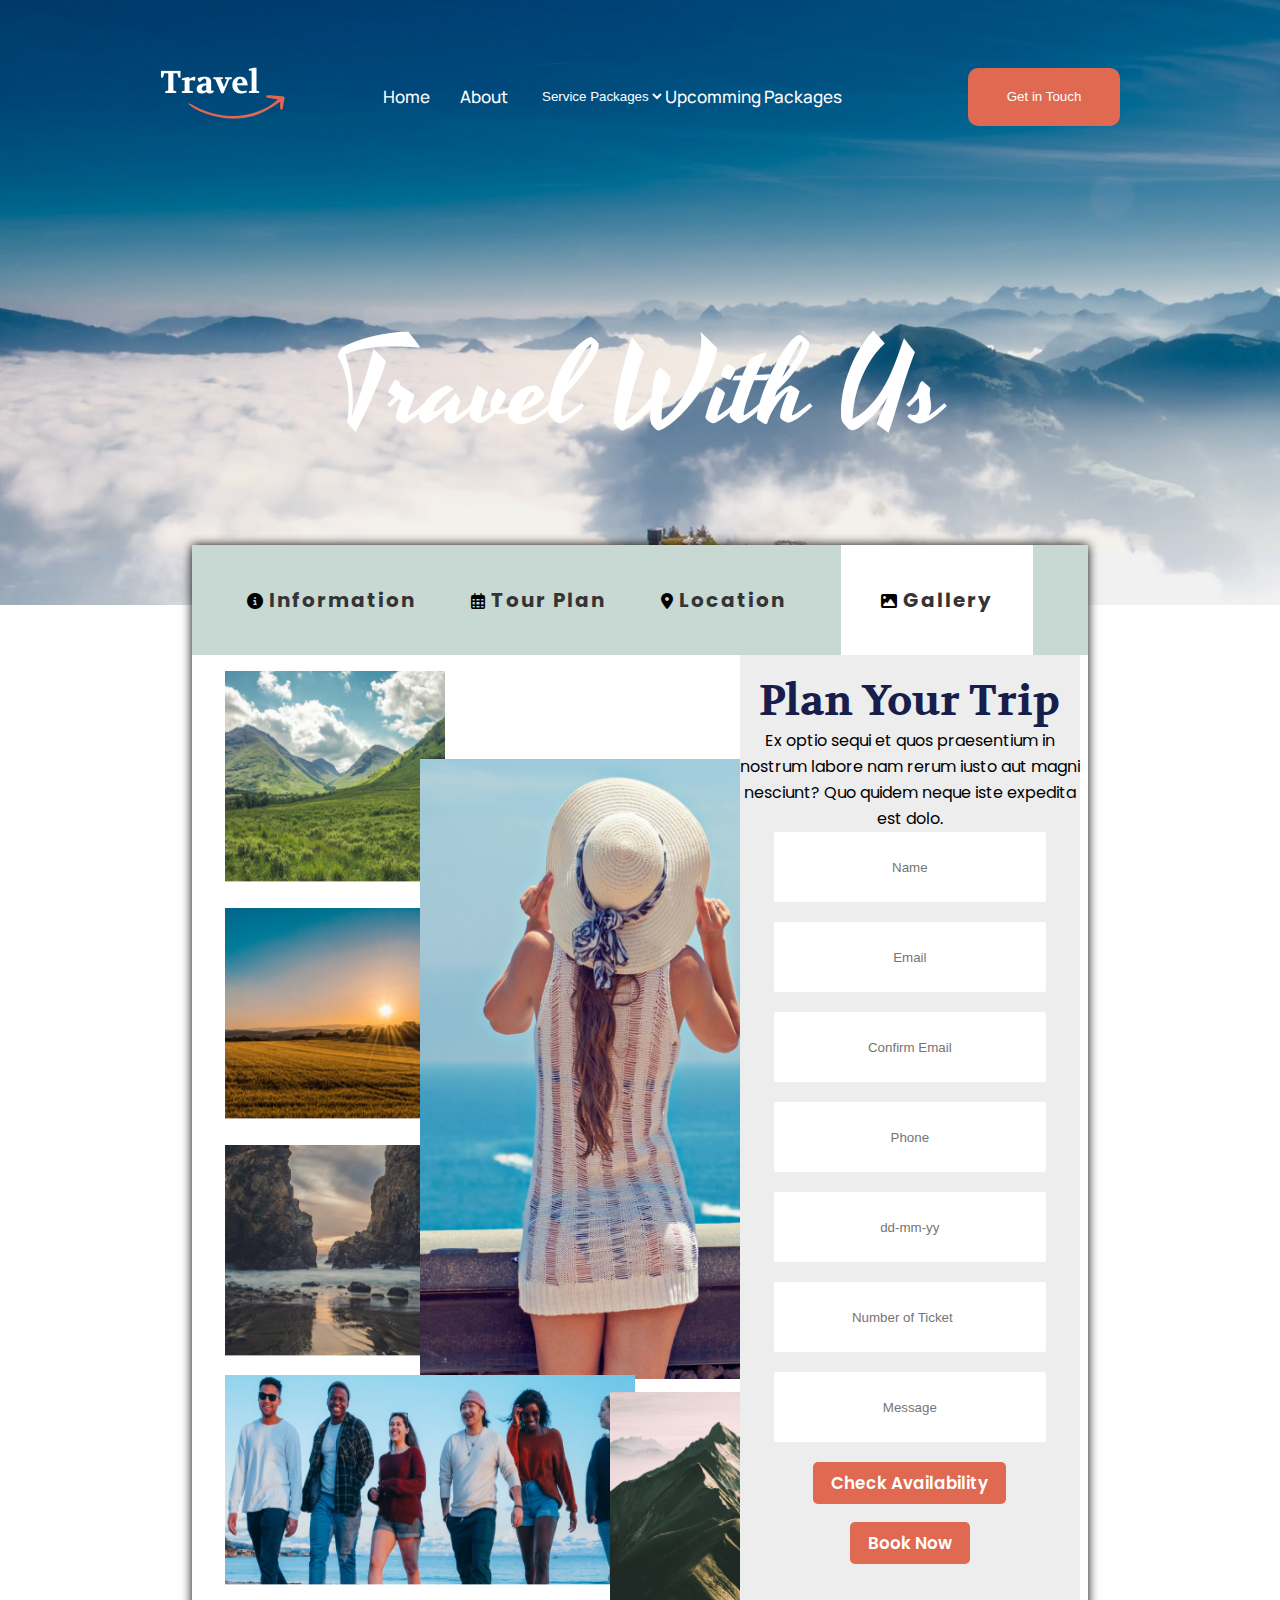
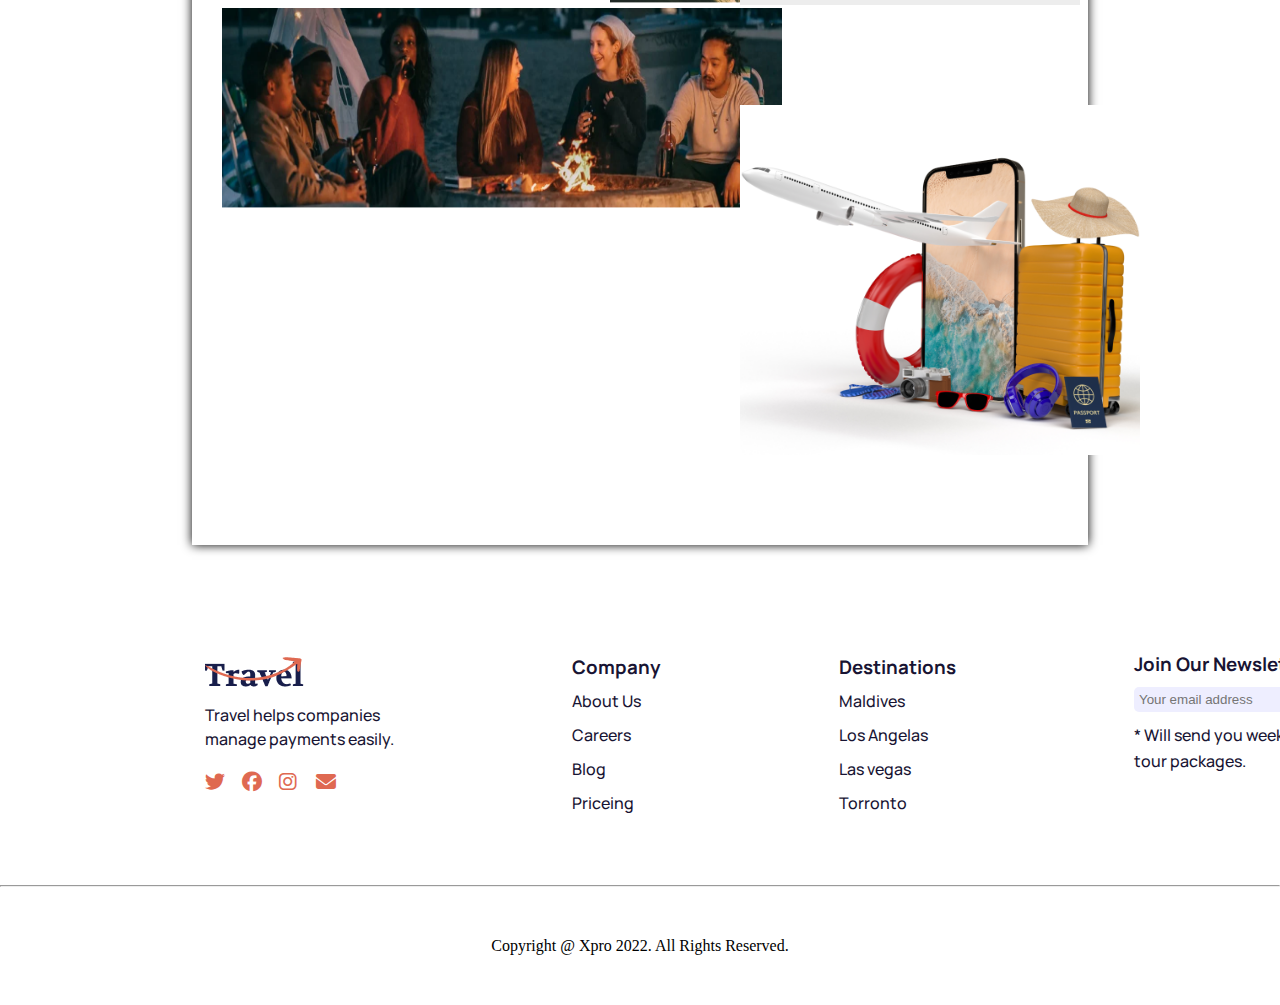
<file: tourgallery.html>
<!DOCTYPE html>
<html lang="en">
<head>
    <meta charset="UTF-8">
    <meta name="viewport" content="width=device-width, initial-scale=1.0">
    <title>Tour Gallery</title>
    <link rel="stylesheet" href="./tourgallery.css">
    <link href="https://cdn.jsdelivr.net/npm/bootstrap@5.0.2/dist/css/bootstrap.min.css" rel="stylesheet" integrity="sha384-EVSTQN3/azprG1Anm3QDgpJLIm9Nao0Yz1ztcQTwFspd3yD65VohhpuuCOmLASjC" crossorigin="anonymous">
    <link rel="stylesheet" href="https://cdnjs.cloudflare.com/ajax/libs/font-awesome/6.5.1/css/all.min.css">
    <link rel="preconnect" href="https://fonts.googleapis.com">
<link rel="preconnect" href="https://fonts.gstatic.com" crossorigin>
<link href="https://fonts.googleapis.com/css2?family=Yesteryear&display=swap" rel="stylesheet">
<link rel="preconnect" href="https://fonts.googleapis.com">
<link rel="preconnect" href="https://fonts.gstatic.com" crossorigin>
<link href="https://fonts.googleapis.com/css2?family=Poppins&display=swap" rel="stylesheet">
<link rel="preconnect" href="https://fonts.googleapis.com">
<link rel="preconnect" href="https://fonts.gstatic.com" crossorigin>
<link href="https://fonts.googleapis.com/css2?family=Volkhov&display=swap" rel="stylesheet">
<link rel="preconnect" href="https://fonts.googleapis.com">
<link rel="preconnect" href="https://fonts.gstatic.com" crossorigin>
<link href="https://fonts.googleapis.com/css2?family=Manrope&display=swap" rel="stylesheet">

</head>
<body>
  <div id="container">
        <div id="home">
            <div id="navbar">
                <div><img src="./image/logo.png" alt="" srcset=""></div>
                <div>
                    <ul id="list1">
                        <li class="list1li"><a href="./main.html " target="_blank">Home</a></li>
                        <li class="list1li"><a href="./index.html"target="_blank">About</a></li>
                        <select id="opt1" class="list1li">
                            <option class="options" >Service Packages</option>
                            <option class="options" >Family Packages</option>
                            <option class="options" >Tours Packages</option>
                            <option  class="options" >Musical Events</option>
                            <option class="options" >Build Package</option>
                        </select>
                        <li class="list1li"><a href="./tourplan.html"target="_blank">Upcomming Packages</a></li>
                    </ul>
                </div>
                <div>
                    <button id="btn1">
                        Get in Touch
                    </button>
                </div>
            </div>
            <div id="centertext">Travel With Us</div>
        </div>
        <div id="spage">
            <div id="spagein">
                <div id="snav">
                    <ul id="sul">
                        <li class="sulli"><i class="fa-solid fa-circle-info"></i><a href="./tourinfo.html">&nbsp;Information</a></li>
                        <li class="sulli"><i class="fa-regular fa-calendar-days"></i><a href="./tourplan.html" >&nbsp;Tour Plan</a></li>
                        <li  class="sulli"><i class="fa-solid fa-location-dot"></i><a href="./tourloc.html" >&nbsp;Location</a></li>
                        <li id="highlighthead" class="sulli"><i class="fa-solid fa-image"></i><a href="./tourgallery.html" >&nbsp;Gallery</a></li>
                    </ul>
                    <div id="sin">
                       <div id="spagein2">
                        <div><img id="img1" class="npic" src="./pimages/Rectangle 193211.png" alt="" srcset=""></div>
                        <div><img id="img2" class="npic" src="./pimages/Rectangle 193212.png" alt="" srcset=""></div>
                        <div><img id="img3" class="npic" src="./pimages/Rectangle 193213.png" alt="" srcset=""></div>
                        <div><img id="img4" class="gpic" src="./pimages/Rectangle 193214.png" alt="" srcset=""></div>
                        <div><img id="img5" class="grppic" src="./pimages/Rectangle 193215.png" alt="" srcset=""></div>
                        <div><img id="img6" class="npic" src="./pimages/Rectangle 193216.png" alt="" srcset=""></div>
                        <div><img id="img7" class="lngpic" src="./pimages/Rectangle 193217.png" alt="" srcset=""></div>
                       </div>
                        <div id="spagein3">
                            <div id="spin1">
                              <h1>Plan Your Trip</h1>
                              <p>Ex optio sequi et quos praesentium in nostrum labore nam rerum iusto aut magni nesciunt? Quo quidem neque iste expedita est dolo.</p>
                              <input type="text" class="pytsearch" placeholder="Name">
                              <input type="email" class="pytsearch" placeholder="Email">
                              <input type="email" class="pytsearch" placeholder="Confirm Email">
                              <input type="tel" class="pytsearch" placeholder="Phone">
                              <input type="text" class="pytsearch" placeholder="dd-mm-yy">
                              <input type="number" class="pytsearch" placeholder="Number of Ticket">
                              <input type="text" class="pytsearch" placeholder="Message">

                              <!-- <h4>Filter By Price</h4>
                              <div id="clr">
                                <div id="clr1"></div>
                                <div id="clr2"><p></p></div>
                                <div id="clr3"></div>
                              </div>
                              <p id="pricerange">Price: $12 - $3600</p> -->
                              <button id="pricebtn">Check Availability</button>
                              <br>
                              <br>
                              <button id="pricebtn">Book Now</button>


                            </div>
                            <div id="spin2"><img src="./pimages/273 1.png" alt="" srcset=""></div>
                        </div>
                    </div>
                </div>
            </div>
           

        </div>
        <div id="footer">
          <div id="ft1">
              <ul class="ull">
                  <li><img id="fti1" src="./image/Arrow 05.png" alt="" srcset="">
                  <img  id="fti2"  src="./image/Travel.png" alt="" srcset=""></li>
                  <li>Travel helps companies <br>manage payments easily.</li>
                  <li>
                      <div id="icon-collections">
                          <div class="icon">
                              <a href="" target="_blank"><i class="fa-brands fa-twitter brand"></i></a>
                          </div>
                          <div class="icon">
                              <a href="" target="_blank"><i class="fa-brands fa-facebook brand"></i></a>
                          </div>
                          <div class="icon">
                              <a href="" target="_blank"><i class="fa-brands fa-instagram brand"></i></a>
                          </div>
                          <div class="icon">
                              <a href="" target="_blank"><i class="fa-solid fa-envelope brand"></i></a>
                          </div>
                          
                      </div>

                  </li>
              </ul>

          </div>
          <div id="ft2">
              <ul class="ull">
                  <li><h3>Company</h3></li>
                  <li>About Us</li>
                  <li>Careers</li>
                  <li>Blog</li>
                  <li>Priceing</li>
              </ul>
          </div>
          <div id="ft3">
              <ul class="ull">
                  <li><h3>Destinations</h3></li>
                  <li>Maldives</li>
                  <li>Los Angelas</li>
                  <li>Las vegas</li>
                  <li>Torronto</li>
              </ul>
          </div>
          <div id="ft4 ">
              <ul class="ull ull1">
                  <li><h3>Join Our Newsletter</h3></li>
                  <li><input id="ftemail" type="email" placeholder="Your email address"><button id="ftbtn">Subscribe</button></li>
                  <li id="lstwrds">* Will send you weekly updates for your better<br/>tour packages.</li>
              </ul>
          </div>
          
         
      </div>
      <hr>
       <p class="cpy">Copyright @ Xpro 2022. All Rights Reserved.</p>
  </div>
</body>
<script src="https://cdn.jsdelivr.net/npm/bootstrap@5.0.2/dist/js/bootstrap.bundle.min.js" integrity="sha384-MrcW6ZMFYlzcLA8Nl+NtUVF0sA7MsXsP1UyJoMp4YLEuNSfAP+JcXn/tWtIaxVXM" crossorigin="anonymous"></script>
</html>
</file>
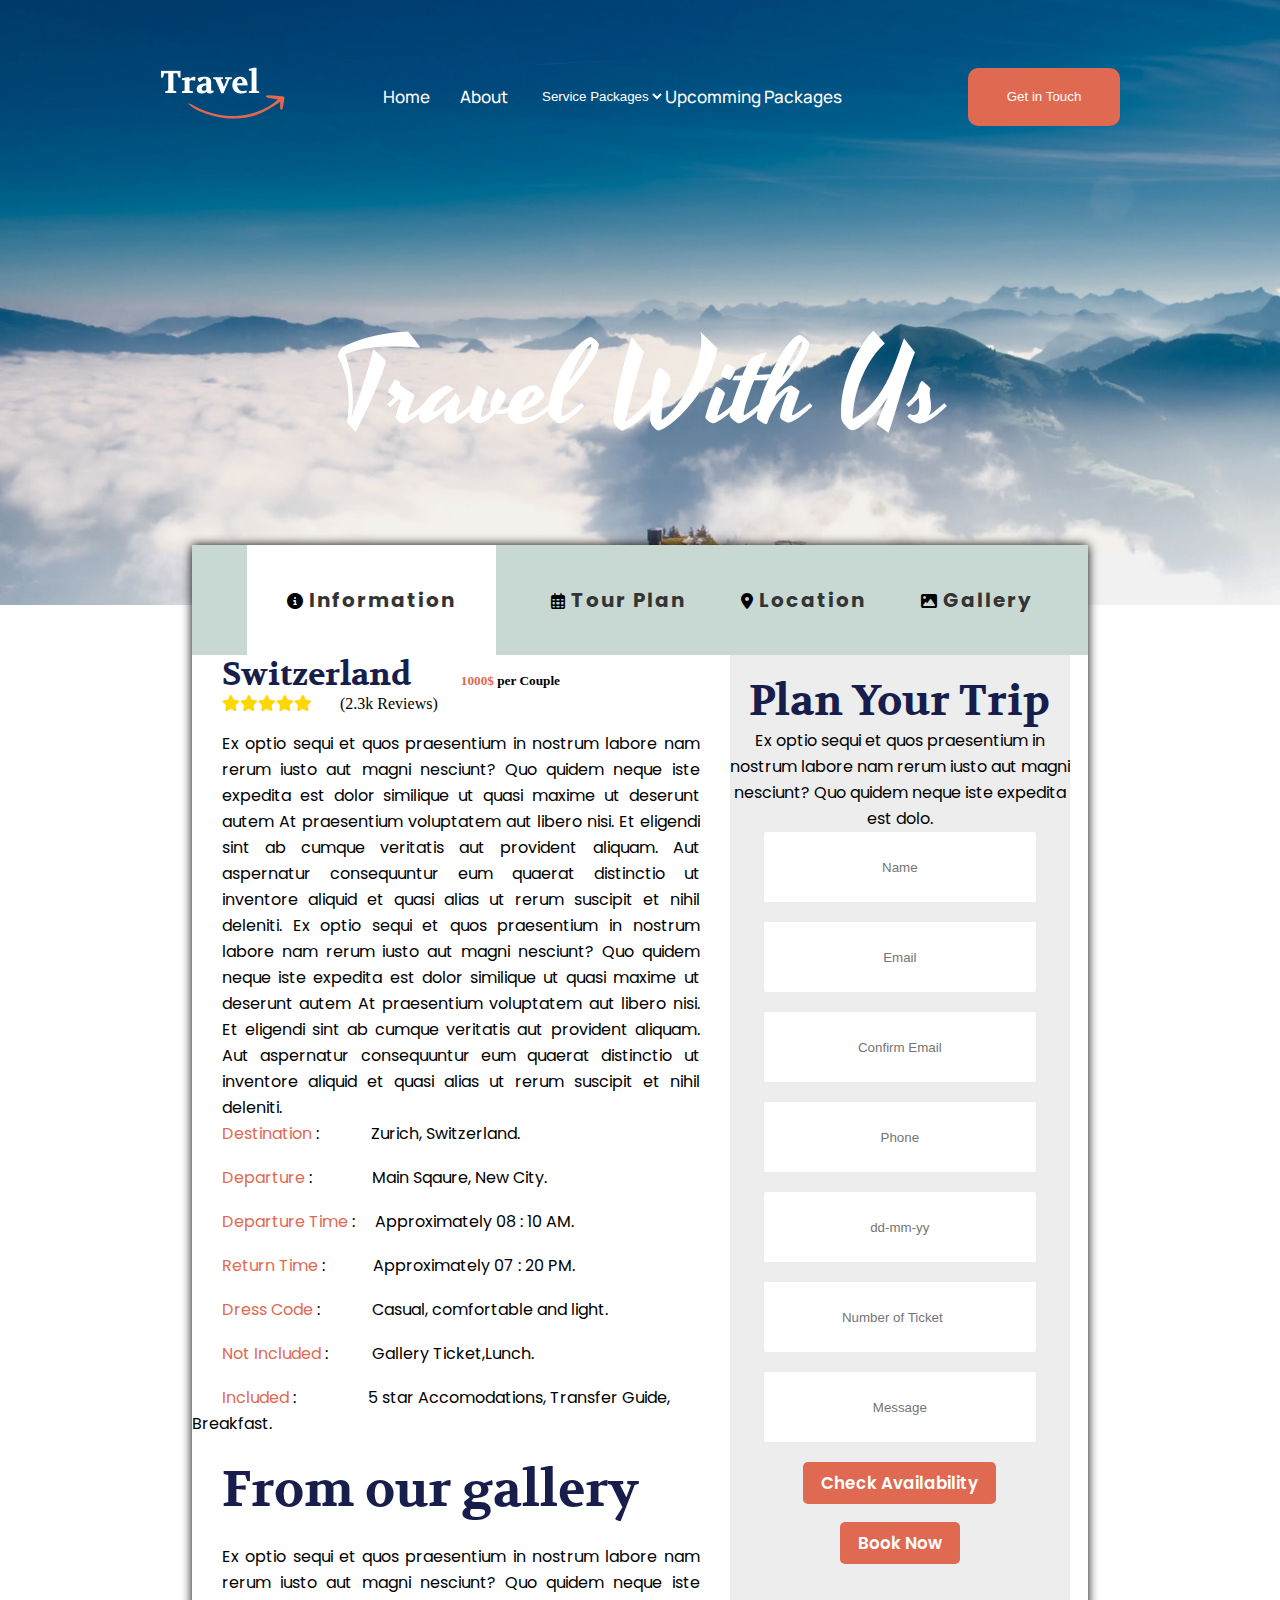
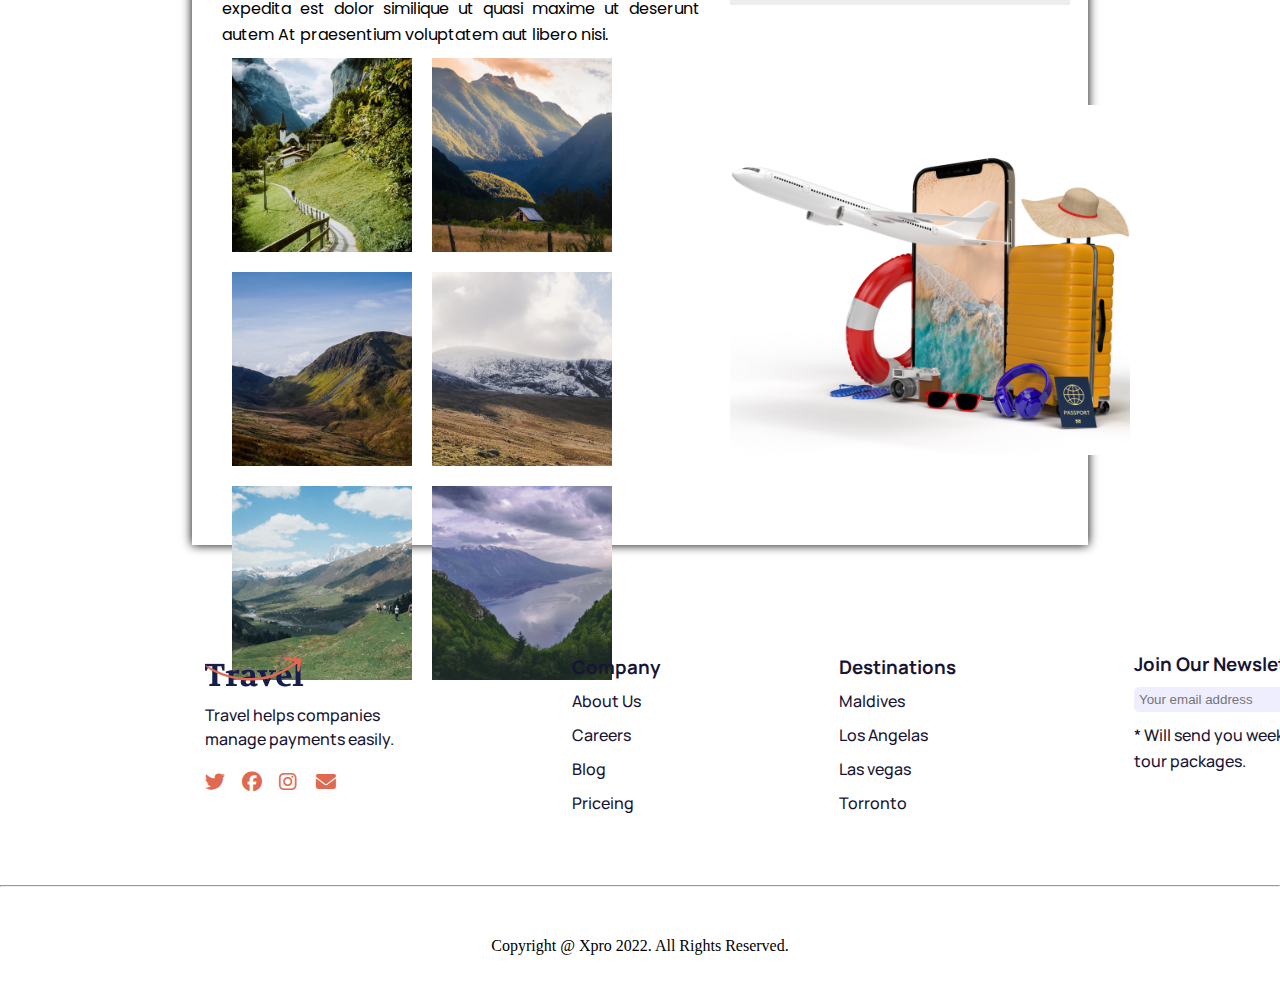
<file: tourinfo.html>
<!DOCTYPE html>
<html lang="en">
<head>
    <meta charset="UTF-8">
    <meta name="viewport" content="width=device-width, initial-scale=1.0">
    <title>Tour Info</title>
    <link rel="stylesheet" href="./tourinfo.css">
    <link href="https://cdn.jsdelivr.net/npm/bootstrap@5.0.2/dist/css/bootstrap.min.css" rel="stylesheet" integrity="sha384-EVSTQN3/azprG1Anm3QDgpJLIm9Nao0Yz1ztcQTwFspd3yD65VohhpuuCOmLASjC" crossorigin="anonymous">
    <link rel="stylesheet" href="https://cdnjs.cloudflare.com/ajax/libs/font-awesome/6.5.1/css/all.min.css">
    <link rel="preconnect" href="https://fonts.googleapis.com">
<link rel="preconnect" href="https://fonts.gstatic.com" crossorigin>
<link href="https://fonts.googleapis.com/css2?family=Yesteryear&display=swap" rel="stylesheet">
<link rel="preconnect" href="https://fonts.googleapis.com">
<link rel="preconnect" href="https://fonts.gstatic.com" crossorigin>
<link href="https://fonts.googleapis.com/css2?family=Poppins&display=swap" rel="stylesheet">
<link rel="preconnect" href="https://fonts.googleapis.com">
<link rel="preconnect" href="https://fonts.gstatic.com" crossorigin>
<link href="https://fonts.googleapis.com/css2?family=Volkhov&display=swap" rel="stylesheet">
<link rel="preconnect" href="https://fonts.googleapis.com">
<link rel="preconnect" href="https://fonts.gstatic.com" crossorigin>
<link href="https://fonts.googleapis.com/css2?family=Manrope&display=swap" rel="stylesheet">

</head>
<body>
  <div id="container">
        <div id="home">
            <div id="navbar">
                <div><img src="./image/logo.png" alt="" srcset=""></div>
                <div>
                    <ul id="list1">
                        <li class="list1li"><a href="./main.html " target="_blank">Home</a></li>
                        <li class="list1li"><a href="./index.html"target="_blank">About</a></li>
                        <select id="opt1" class="list1li">
                            <option class="options" >Service Packages</option>
                            <option class="options" >Family Packages</option>
                            <option class="options" >Tours Packages</option>
                            <option  class="options" >Musical Events</option>
                            <option class="options" >Build Package</option>
                        </select>
                        <li class="list1li"><a href="./tourplan.html"target="_blank">Upcomming Packages</a></li>
                    </ul>
                </div>
                <div>
                    <button id="btn1">
                        Get in Touch
                    </button>
                </div>
            </div>
            <div id="centertext">Travel With Us</div>
        </div>
        <div id="spage">
            <div id="spagein">
                <div id="snav">
                    <ul id="sul">
                        <li id="highlighthead" class="sulli"><i class="fa-solid fa-circle-info"></i><a href ="./tourinfo.html" >&nbsp;Information</a></li>
                        <li class="sulli"><i class="fa-regular fa-calendar-days"></i><a href="./tourplan.html">&nbsp;Tour Plan</a></li>
                        <li class="sulli"><i class="fa-solid fa-location-dot"></i><a href="./tourloc.html" >&nbsp;Location</a></li>
                        <li class="sulli"><i class="fa-solid fa-image"></i><a href="./tourgallery.html" >&nbsp;Gallery</a></li>
                    </ul>
                    <div id="sin">
                         <div id="spagein2">
                            <h5><span id="detailshead">Switzerland</span><span class="orange">&nbsp;&nbsp;&nbsp;&nbsp;&nbsp;&nbsp;&nbsp;&nbsp;&nbsp;&nbsp;&nbsp;&nbsp;&nbsp;&nbsp;&nbsp;1000$</span class="orange"> per Couple</h5>
                            <span id="starsrow"><i class="fa-solid fa-star star"></i><i class="fa-solid fa-star star"></i><i class="fa-solid fa-star star"></i><i class="fa-solid fa-star star"></i><i class="fa-solid fa-star star"></i> &nbsp;&nbsp;&nbsp;&nbsp;&nbsp;&nbsp;(2.3k Reviews)</span>
                            <br><br>
                            <p id="detailspara">Ex optio sequi et quos praesentium in nostrum labore nam rerum iusto aut magni nesciunt? Quo quidem neque iste expedita est dolor similique ut quasi maxime ut deserunt autem At praesentium voluptatem aut libero nisi. Et eligendi sint ab cumque veritatis aut provident aliquam. Aut aspernatur consequuntur eum quaerat distinctio ut inventore aliquid et quasi alias ut rerum suscipit et nihil deleniti. Ex optio sequi et quos praesentium in nostrum labore nam rerum iusto aut magni nesciunt? Quo quidem neque iste expedita est dolor similique ut quasi maxime ut deserunt autem At praesentium voluptatem aut libero nisi. Et eligendi sint ab cumque veritatis aut provident aliquam. Aut aspernatur consequuntur eum quaerat distinctio ut inventore aliquid et quasi alias ut rerum suscipit et nihil deleniti.</p>
                            <span class="dtls"><span class="orange">Destination</span> :&nbsp;&nbsp;&nbsp;&nbsp;&nbsp;&nbsp;&nbsp;&nbsp;&nbsp;&nbsp;&nbsp;&nbsp; Zurich, Switzerland.</span>
                            <br><br>
                            <span class="dtls"><span class="orange">Departure</span> : &nbsp;&nbsp;&nbsp;&nbsp;&nbsp;&nbsp;&nbsp;&nbsp;&nbsp;&nbsp;&nbsp;&nbsp;&nbsp;&nbsp;Main Sqaure, New City.</span>
                            <br><br>
                            <span class="dtls"><span class="orange">Departure Time</span> : &nbsp;&nbsp;&nbsp;&nbsp;Approximately 08 : 10 AM.</span>
                            <br><br>
                            <span class="dtls"><span class="orange">Return Time</span> : &nbsp;&nbsp;&nbsp;&nbsp;&nbsp;&nbsp;&nbsp;&nbsp;&nbsp;&nbsp;&nbsp;Approximately 07 : 20 PM.</span>
                            <br><br>
                            <span class="dtls"><span class="orange">Dress Code</span> :&nbsp;&nbsp;&nbsp;&nbsp;&nbsp;&nbsp;&nbsp;&nbsp;&nbsp;&nbsp;&nbsp;&nbsp; Casual, comfortable and light.</span>
                            <br><br>
                            <span class="dtls"><span class="orange">Not Included</span> : &nbsp;&nbsp;&nbsp;&nbsp;&nbsp;&nbsp;&nbsp;&nbsp;&nbsp;&nbsp;Gallery Ticket,Lunch.</span>
                            <br><br>
                            <span class="dtls"><span class="orange">Included</span> : &nbsp;&nbsp;&nbsp;&nbsp;&nbsp;&nbsp;&nbsp;&nbsp;&nbsp;&nbsp;&nbsp;&nbsp;&nbsp;&nbsp;&nbsp;&nbsp;&nbsp;5 star Accomodations, Transfer Guide, Breakfast.</span>
                            <br><br>
                                <div id="sgallery">
                                    <h3>From our gallery</h3>
                                    <br>
                                    <p>Ex optio sequi et quos praesentium in nostrum labore nam rerum iusto aut magni nesciunt? Quo quidem neque iste expedita est dolor similique ut quasi maxime ut deserunt autem At praesentium voluptatem aut libero nisi. </p>
                                    <div id="gallery">
                                        <div class="galpics"><img src="./pimages/Rectangle 19322.png" alt="" srcset=""></div>
                                        <div class="galpics"><img src="./pimages/Rectangle 19323.png" alt="" srcset=""></div>
                                        <div class="galpics"><img src="./pimages/Rectangle 19324.png" alt="" srcset=""></div>
                                        <div class="galpics"><img src="./pimages/Rectangle 19325.png" alt="" srcset=""></div>
                                        <div class="galpics"><img src="./pimages/Rectangle 19326.png" alt="" srcset=""></div>
                                        <div class="galpics"><img src="./pimages/Rectangle 19327.png" alt="" srcset=""></div>
                                    </div>

                                </div>
                         </div>
                        <div id="spagein3">
                            <div id="spin1">
                              <h1>Plan Your Trip</h1>
                              <p>Ex optio sequi et quos praesentium in nostrum labore nam rerum iusto aut magni nesciunt? Quo quidem neque iste expedita est dolo.</p>
                              <input type="text" class="pytsearch" placeholder="Name">
                              <input type="email" class="pytsearch" placeholder="Email">
                              <input type="email" class="pytsearch" placeholder="Confirm Email">
                              <input type="tel" class="pytsearch" placeholder="Phone">
                              <input type="text" class="pytsearch" placeholder="dd-mm-yy">
                              <input type="number" class="pytsearch" placeholder="Number of Ticket">
                              <input type="text" class="pytsearch" placeholder="Message">

                              <!-- <h4>Filter By Price</h4>
                              <div id="clr">
                                <div id="clr1"></div>
                                <div id="clr2"><p></p></div>
                                <div id="clr3"></div>
                              </div>
                              <p id="pricerange">Price: $12 - $3600</p> -->
                              <button id="pricebtn">Check Availability</button>
                              <br>
                              <br>
                              <button id="pricebtn">Book Now</button>


                            </div>
                            <div id="spin2"><img src="./pimages/273 1.png" alt="" srcset=""></div>
                        </div>
                    </div>
                </div>
            </div>
           

        </div>
        <div id="footer">
          <div id="ft1">
              <ul class="ull">
                  <li><img id="fti1" src="./image/Arrow 05.png" alt="" srcset="">
                  <img  id="fti2"  src="./image/Travel.png" alt="" srcset=""></li>
                  <li>Travel helps companies <br>manage payments easily.</li>
                  <li>
                      <div id="icon-collections">
                          <div class="icon">
                              <a href="" target="_blank"><i class="fa-brands fa-twitter brand"></i></a>
                          </div>
                          <div class="icon">
                              <a href="" target="_blank"><i class="fa-brands fa-facebook brand"></i></a>
                          </div>
                          <div class="icon">
                              <a href="" target="_blank"><i class="fa-brands fa-instagram brand"></i></a>
                          </div>
                          <div class="icon">
                              <a href="" target="_blank"><i class="fa-solid fa-envelope brand"></i></a>
                          </div>
                          
                      </div>

                  </li>
              </ul>

          </div>
          <div id="ft2">
              <ul class="ull">
                  <li><h3>Company</h3></li>
                  <li>About Us</li>
                  <li>Careers</li>
                  <li>Blog</li>
                  <li>Priceing</li>
              </ul>
          </div>
          <div id="ft3">
              <ul class="ull">
                  <li><h3>Destinations</h3></li>
                  <li>Maldives</li>
                  <li>Los Angelas</li>
                  <li>Las vegas</li>
                  <li>Torronto</li>
              </ul>
          </div>
          <div id="ft4 ">
              <ul class="ull ull1">
                  <li><h3>Join Our Newsletter</h3></li>
                  <li><input id="ftemail" type="email" placeholder="Your email address"><button id="ftbtn">Subscribe</button></li>
                  <li id="lstwrds">* Will send you weekly updates for your better<br/>tour packages.</li>
              </ul>
          </div>
          
         
      </div>
      <hr>
       <p class="cpy">Copyright @ Xpro 2022. All Rights Reserved.</p>
  </div>
</body>
<script src="https://cdn.jsdelivr.net/npm/bootstrap@5.0.2/dist/js/bootstrap.bundle.min.js" integrity="sha384-MrcW6ZMFYlzcLA8Nl+NtUVF0sA7MsXsP1UyJoMp4YLEuNSfAP+JcXn/tWtIaxVXM" crossorigin="anonymous"></script>
</html>
</file>
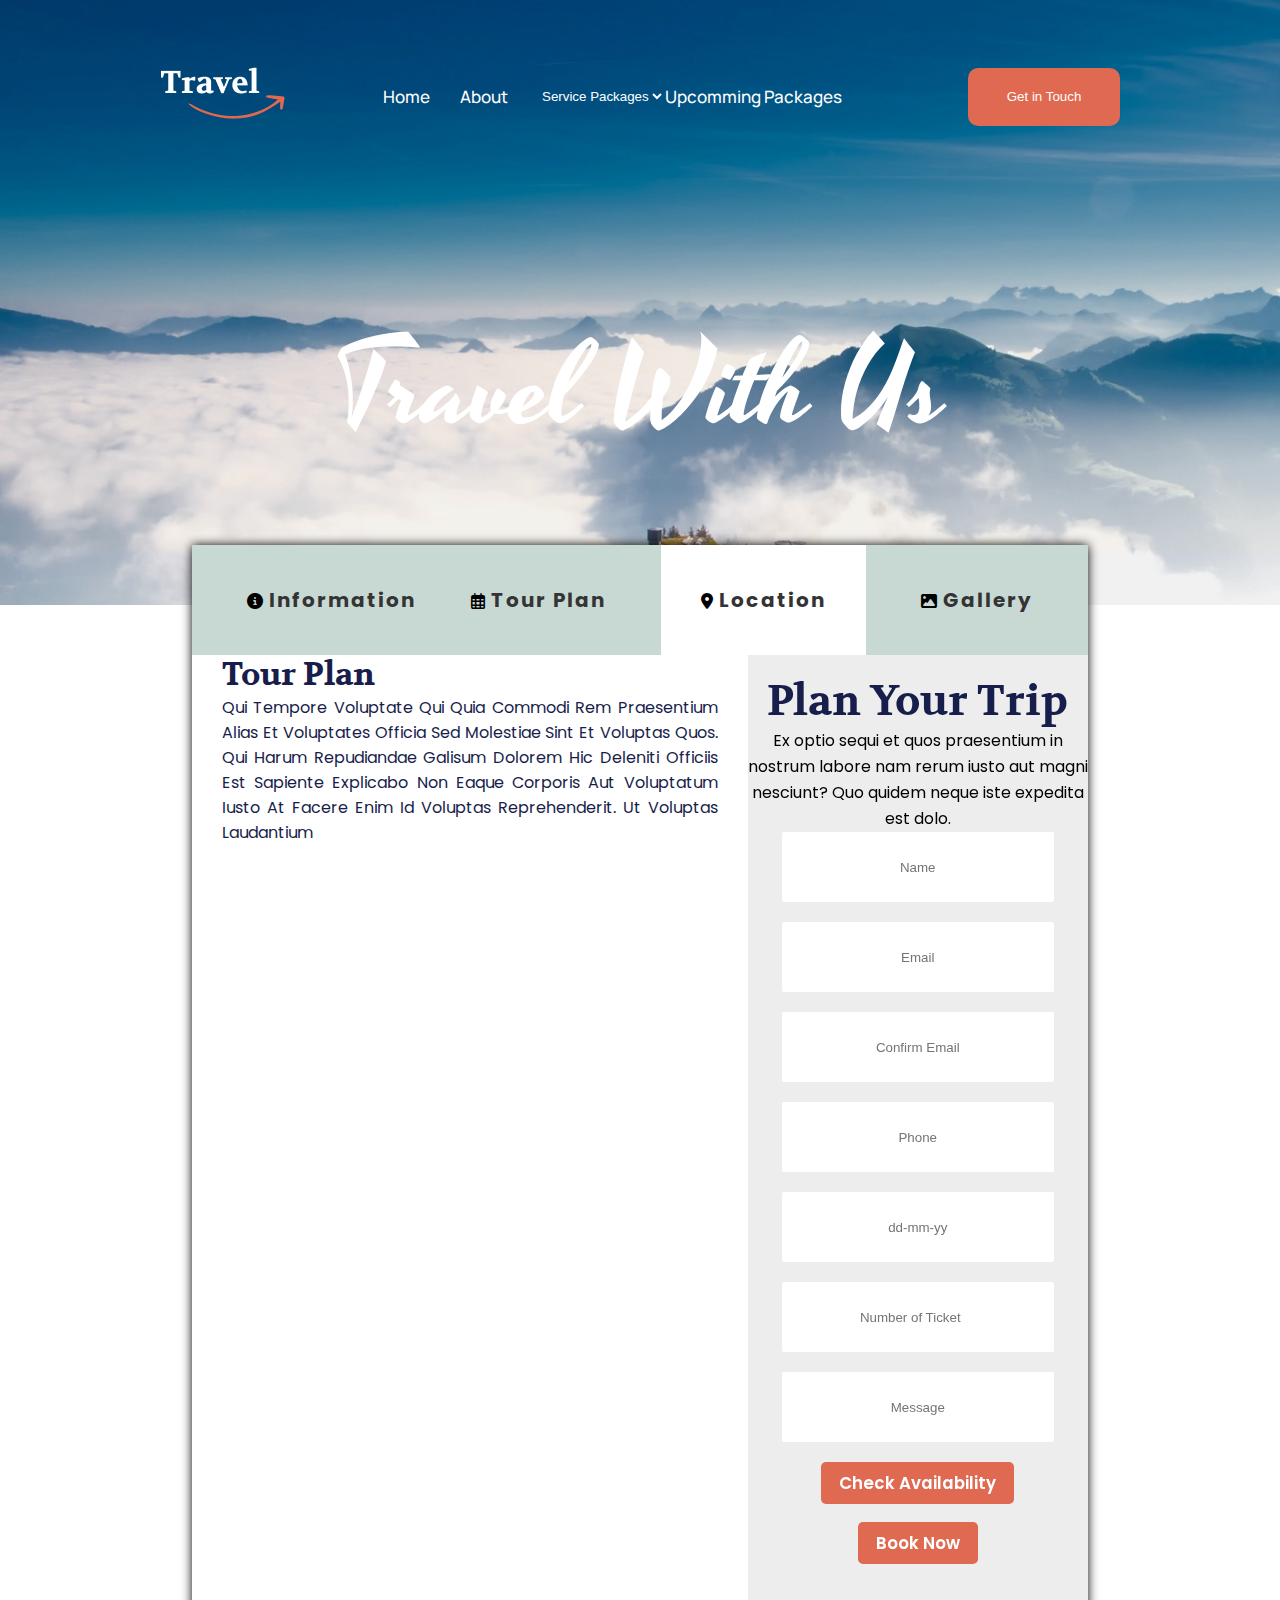
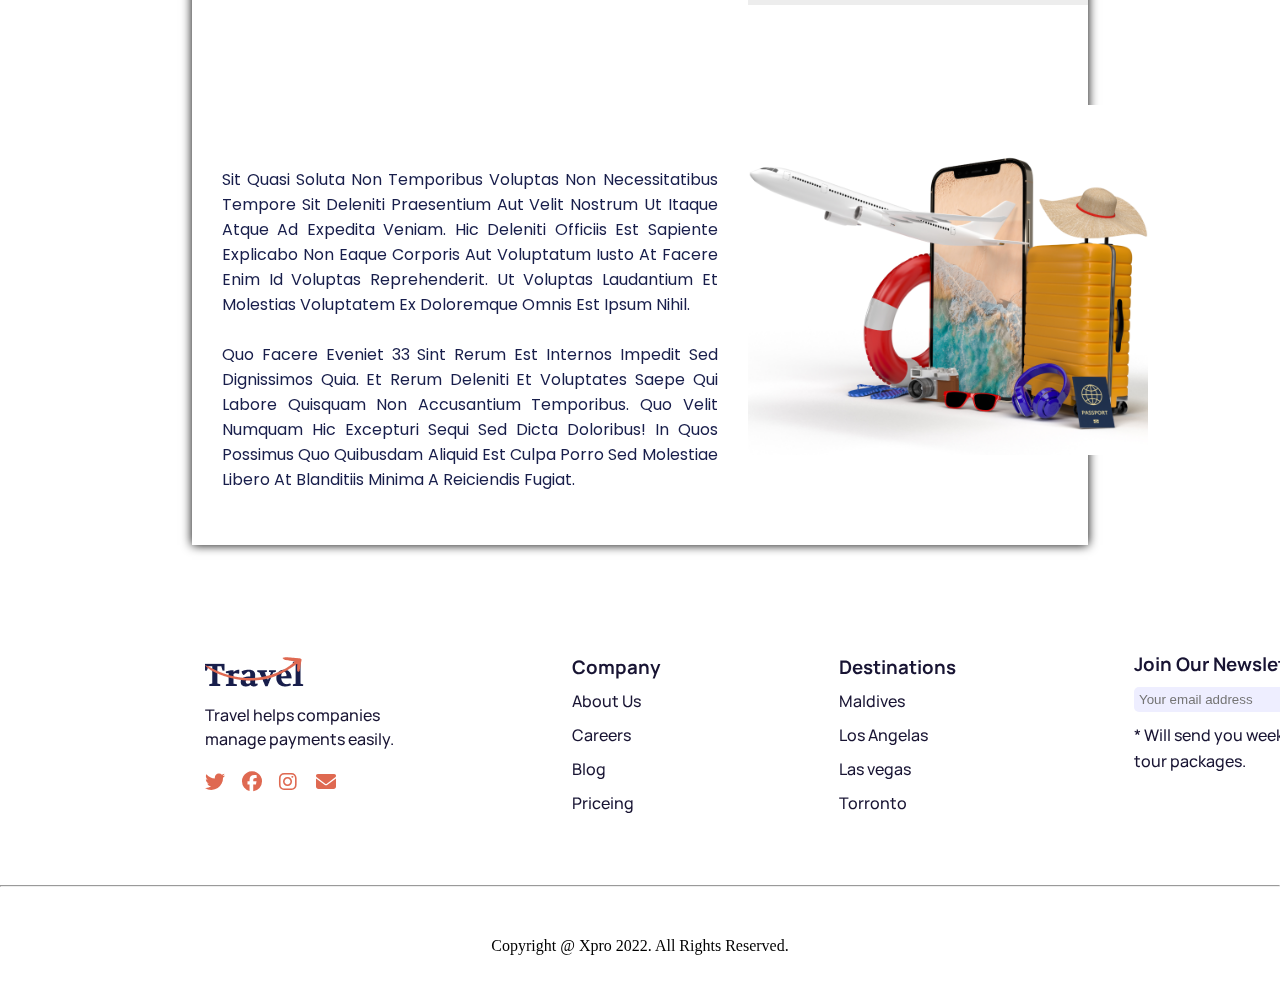
<file: tourloc.html>
<!DOCTYPE html>
<html lang="en">
<head>
    <meta charset="UTF-8">
    <meta name="viewport" content="width=device-width, initial-scale=1.0">
    <title>Tour Location</title>
    <link rel="stylesheet" href="./tourloc.css">
    <link href="https://cdn.jsdelivr.net/npm/bootstrap@5.0.2/dist/css/bootstrap.min.css" rel="stylesheet" integrity="sha384-EVSTQN3/azprG1Anm3QDgpJLIm9Nao0Yz1ztcQTwFspd3yD65VohhpuuCOmLASjC" crossorigin="anonymous">
    <link rel="stylesheet" href="https://cdnjs.cloudflare.com/ajax/libs/font-awesome/6.5.1/css/all.min.css">
    <link rel="preconnect" href="https://fonts.googleapis.com">
<link rel="preconnect" href="https://fonts.gstatic.com" crossorigin>
<link href="https://fonts.googleapis.com/css2?family=Yesteryear&display=swap" rel="stylesheet">
<link rel="preconnect" href="https://fonts.googleapis.com">
<link rel="preconnect" href="https://fonts.gstatic.com" crossorigin>
<link href="https://fonts.googleapis.com/css2?family=Poppins&display=swap" rel="stylesheet">
<link rel="preconnect" href="https://fonts.googleapis.com">
<link rel="preconnect" href="https://fonts.gstatic.com" crossorigin>
<link href="https://fonts.googleapis.com/css2?family=Volkhov&display=swap" rel="stylesheet">
<link rel="preconnect" href="https://fonts.googleapis.com">
<link rel="preconnect" href="https://fonts.gstatic.com" crossorigin>
<link href="https://fonts.googleapis.com/css2?family=Manrope&display=swap" rel="stylesheet">

</head>
<body>
  <div id="container">
        <div id="home">
            <div id="navbar">
                <div><img src="./image/logo.png" alt="" srcset=""></div>
                <div>
                    <ul id="list1">
                        <li class="list1li"><a href="./main.html " target="_blank">Home</a></li>
                        <li class="list1li"><a href="./index.html"target="_blank">About</a></li>
                        <select id="opt1" class="list1li">
                            <option class="options" >Service Packages</option>
                            <option class="options" >Family Packages</option>
                            <option class="options" >Tours Packages</option>
                            <option  class="options" >Musical Events</option>
                            <option class="options" >Build Package</option>
                        </select>
                        <li class="list1li"><a href="./tourplan.html"target="_blank">Upcomming Packages</a></li>
                    </ul>
                </div>
                <div>
                    <button id="btn1">
                        Get in Touch
                    </button>
                </div>
            </div>
            <div id="centertext">Travel With Us</div>
        </div>
        <div id="spage">
            <div id="spagein">
                <div id="snav">
                    <ul id="sul">
                        <li class="sulli"><i class="fa-solid fa-circle-info"></i><a href="./tourinfo.html">&nbsp;Information</a></li>
                        <li class="sulli"><i class="fa-regular fa-calendar-days"></i><a href="./tourplan.html" >&nbsp;Tour Plan</a></li>
                        <li id="highlighthead" class="sulli"><i class="fa-solid fa-location-dot"></i><a href="./tourloc.html">&nbsp;Location</a></li>
                        <li class="sulli"><i class="fa-solid fa-image"></i><a href="./tourgallery.html">&nbsp;Gallery</a></li>
                    </ul>
                    <div id="sin">
                        <div id="spagein2">
                          <h3>Tour Plan</h3>
                          <p>
                            Qui tempore voluptate qui quia commodi rem praesentium alias et voluptates officia sed molestiae sint et voluptas quos. Qui harum repudiandae galisum dolorem Hic deleniti officiis est sapiente explicabo non eaque corporis aut voluptatum iusto At facere enim id voluptas reprehenderit. Ut voluptas laudantium</p>
                            <div id="maps"><iframe src="https://www.google.com/maps/embed?pb=!1m18!1m12!1m3!1d1407939.5080506604!2d6.9106799052110395!3d46.43122130900272!2m3!1f0!2f0!3f0!3m2!1i1024!2i768!4f13.1!3m3!1m2!1s0x478c64ef6f596d61%3A0x5c56b5110fcb7b15!2sSwitzerland!5e0!3m2!1sen!2sin!4v1704984916699!5m2!1sen!2sin" width="600" height="450" style="border:0;" allowfullscreen="" loading="lazy" referrerpolicy="no-referrer-when-downgrade"></iframe></div>
                            <br>
                            <p>
                                Sit quasi soluta non temporibus voluptas non necessitatibus tempore sit deleniti praesentium aut velit nostrum ut itaque atque ad expedita veniam. Hic deleniti officiis est sapiente explicabo non eaque corporis aut voluptatum iusto At facere enim id voluptas reprehenderit. Ut voluptas laudantium et molestias voluptatem ex doloremque omnis est ipsum nihil. <br><br>

Quo facere eveniet 33 sint rerum est internos impedit sed dignissimos quia. Et rerum deleniti et voluptates saepe qui labore quisquam non accusantium temporibus. Quo velit numquam hic excepturi sequi sed dicta doloribus! In quos possimus quo quibusdam aliquid est culpa porro sed molestiae libero At blanditiis minima a reiciendis fugiat.</p>
                        </div>
                        <div id="spagein3">
                            <div id="spin1">
                              <h1>Plan Your Trip</h1>
                              <p>Ex optio sequi et quos praesentium in nostrum labore nam rerum iusto aut magni nesciunt? Quo quidem neque iste expedita est dolo.</p>
                              <input type="text" class="pytsearch" placeholder="Name">
                              <input type="email" class="pytsearch" placeholder="Email">
                              <input type="email" class="pytsearch" placeholder="Confirm Email">
                              <input type="tel" class="pytsearch" placeholder="Phone">
                              <input type="text" class="pytsearch" placeholder="dd-mm-yy">
                              <input type="number" class="pytsearch" placeholder="Number of Ticket">
                              <input type="text" class="pytsearch" placeholder="Message">

                              <!-- <h4>Filter By Price</h4>
                              <div id="clr">
                                <div id="clr1"></div>
                                <div id="clr2"><p></p></div>
                                <div id="clr3"></div>
                              </div>
                              <p id="pricerange">Price: $12 - $3600</p> -->
                              <button id="pricebtn">Check Availability</button>
                              <br>
                              <br>
                              <button id="pricebtn">Book Now</button>


                            </div>
                            <div id="spin2"><img src="./pimages/273 1.png" alt="" srcset=""></div>
                        </div>
                    </div>
                </div>
            </div>
           

        </div>
        <div id="footer">
          <div id="ft1">
              <ul class="ull">
                  <li><img id="fti1" src="./image/Arrow 05.png" alt="" srcset="">
                  <img  id="fti2"  src="./image/Travel.png" alt="" srcset=""></li>
                  <li>Travel helps companies <br>manage payments easily.</li>
                  <li>
                      <div id="icon-collections">
                          <div class="icon">
                              <a href="" target="_blank"><i class="fa-brands fa-twitter brand"></i></a>
                          </div>
                          <div class="icon">
                              <a href="" target="_blank"><i class="fa-brands fa-facebook brand"></i></a>
                          </div>
                          <div class="icon">
                              <a href="" target="_blank"><i class="fa-brands fa-instagram brand"></i></a>
                          </div>
                          <div class="icon">
                              <a href="" target="_blank"><i class="fa-solid fa-envelope brand"></i></a>
                          </div>
                          
                      </div>

                  </li>
              </ul>

          </div>
          <div id="ft2">
              <ul class="ull">
                  <li><h3>Company</h3></li>
                  <li>About Us</li>
                  <li>Careers</li>
                  <li>Blog</li>
                  <li>Priceing</li>
              </ul>
          </div>
          <div id="ft3">
              <ul class="ull">
                  <li><h3>Destinations</h3></li>
                  <li>Maldives</li>
                  <li>Los Angelas</li>
                  <li>Las vegas</li>
                  <li>Torronto</li>
              </ul>
          </div>
          <div id="ft4 ">
              <ul class="ull ull1">
                  <li><h3>Join Our Newsletter</h3></li>
                  <li><input id="ftemail" type="email" placeholder="Your email address"><button id="ftbtn">Subscribe</button></li>
                  <li id="lstwrds">* Will send you weekly updates for your better<br/>tour packages.</li>
              </ul>
          </div>
          
         
      </div>
      <hr>
       <p class="cpy">Copyright @ Xpro 2022. All Rights Reserved.</p>
  </div>
</body>
<script src="https://cdn.jsdelivr.net/npm/bootstrap@5.0.2/dist/js/bootstrap.bundle.min.js" integrity="sha384-MrcW6ZMFYlzcLA8Nl+NtUVF0sA7MsXsP1UyJoMp4YLEuNSfAP+JcXn/tWtIaxVXM" crossorigin="anonymous"></script>
</html>
</file>
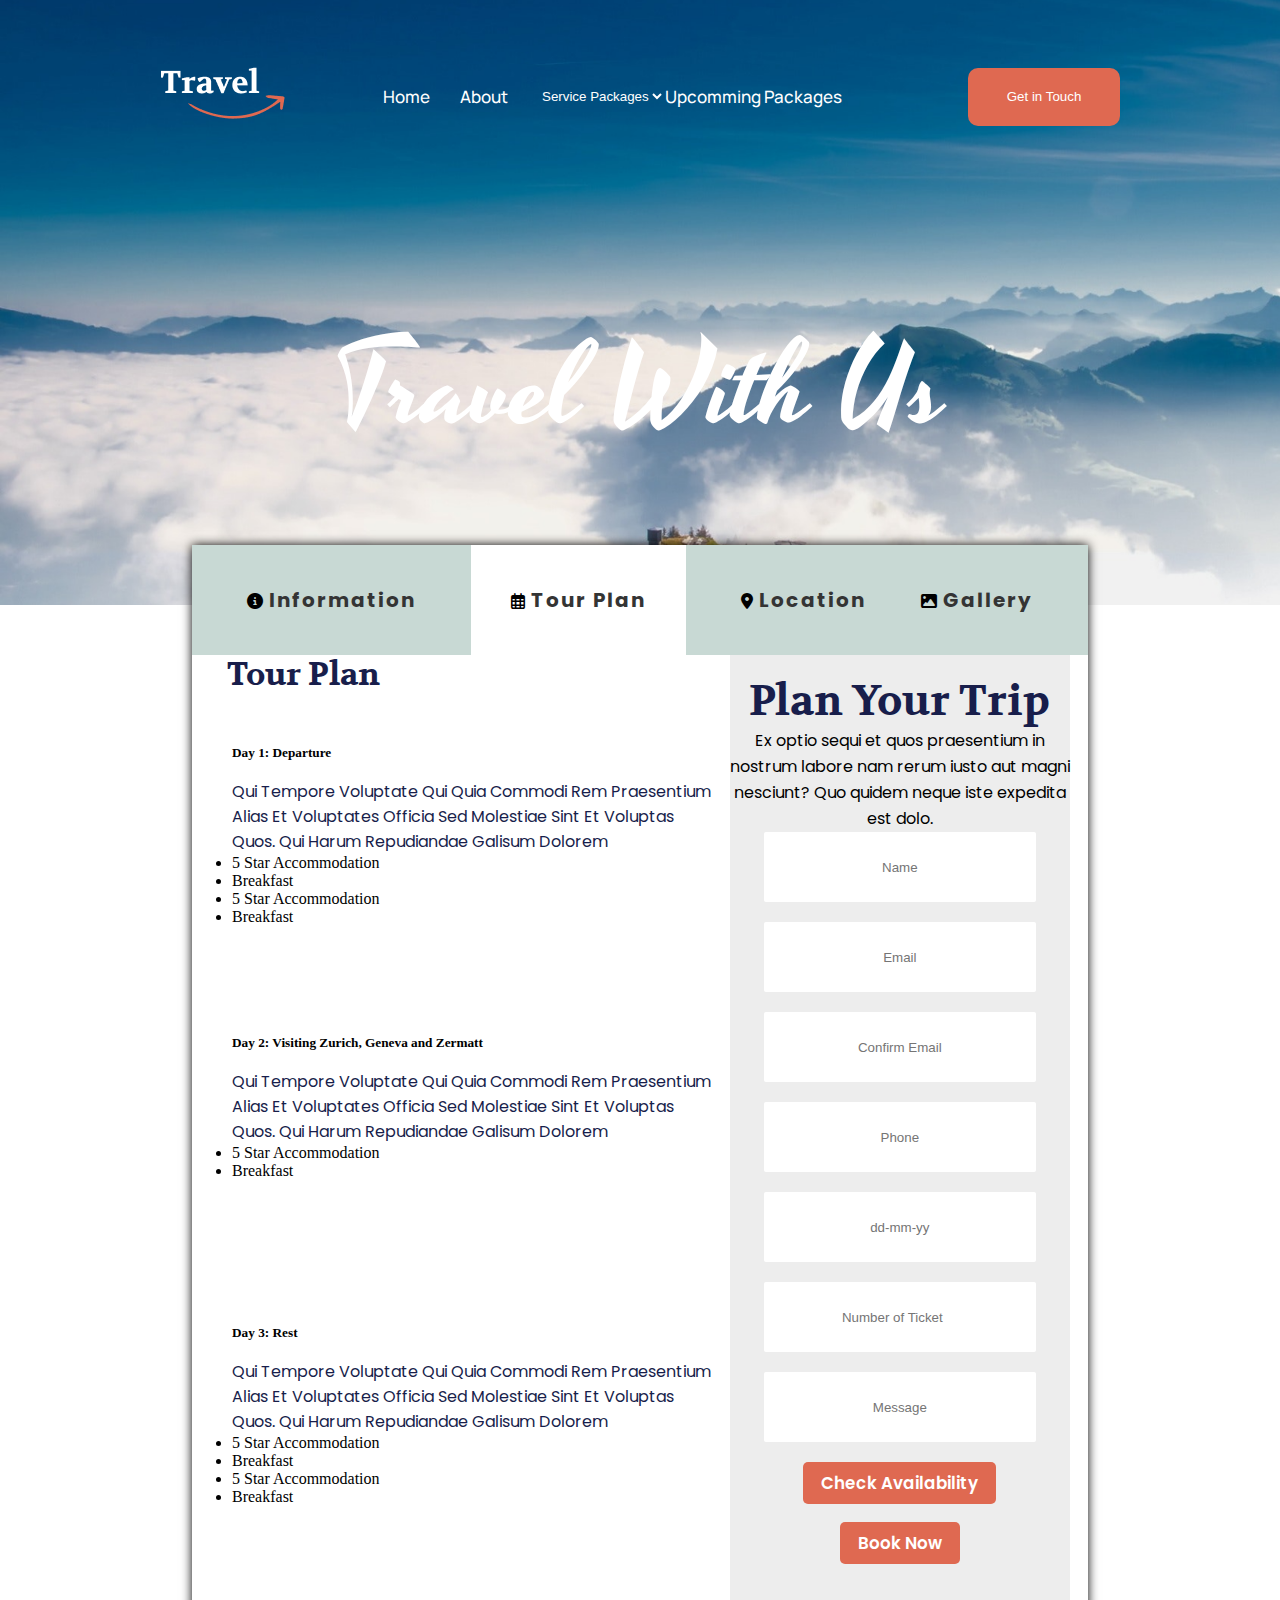
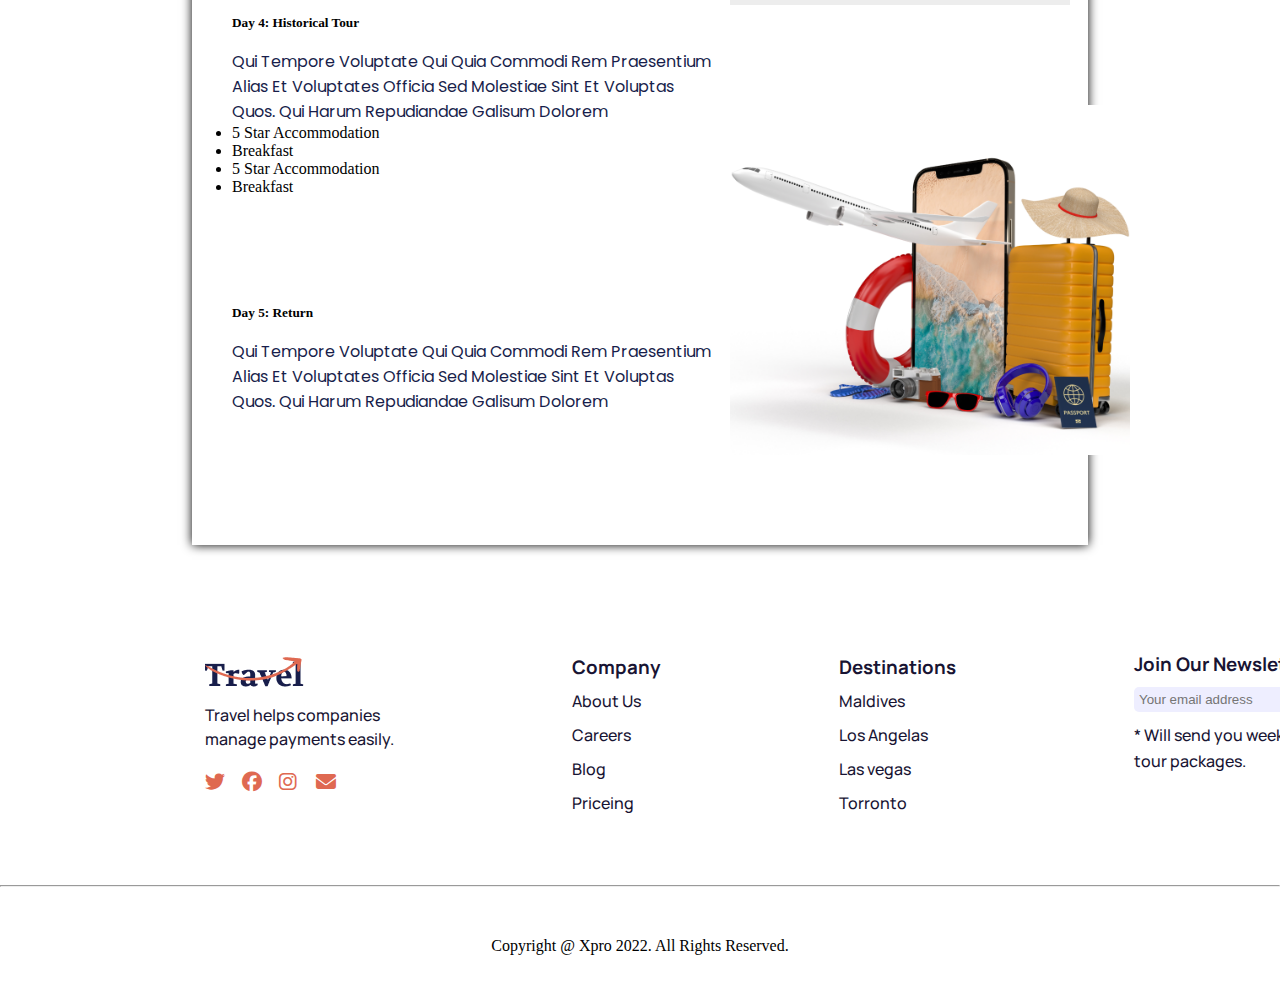
<file: tourplan.html>
<!DOCTYPE html>
<html lang="en">
<head>
    <meta charset="UTF-8">
    <meta name="viewport" content="width=device-width, initial-scale=1.0">
    <title>Tour Plan</title>
    <link rel="stylesheet" href="./tourplan.css">
    <link href="https://cdn.jsdelivr.net/npm/bootstrap@5.0.2/dist/css/bootstrap.min.css" rel="stylesheet" integrity="sha384-EVSTQN3/azprG1Anm3QDgpJLIm9Nao0Yz1ztcQTwFspd3yD65VohhpuuCOmLASjC" crossorigin="anonymous">
    <link rel="stylesheet" href="https://cdnjs.cloudflare.com/ajax/libs/font-awesome/6.5.1/css/all.min.css">
    <link rel="preconnect" href="https://fonts.googleapis.com">
<link rel="preconnect" href="https://fonts.gstatic.com" crossorigin>
<link href="https://fonts.googleapis.com/css2?family=Yesteryear&display=swap" rel="stylesheet">
<link rel="preconnect" href="https://fonts.googleapis.com">
<link rel="preconnect" href="https://fonts.gstatic.com" crossorigin>
<link href="https://fonts.googleapis.com/css2?family=Poppins&display=swap" rel="stylesheet">
<link rel="preconnect" href="https://fonts.googleapis.com">
<link rel="preconnect" href="https://fonts.gstatic.com" crossorigin>
<link href="https://fonts.googleapis.com/css2?family=Volkhov&display=swap" rel="stylesheet">
<link rel="preconnect" href="https://fonts.googleapis.com">
<link rel="preconnect" href="https://fonts.gstatic.com" crossorigin>
<link href="https://fonts.googleapis.com/css2?family=Manrope&display=swap" rel="stylesheet">

</head>
<body>
  <div id="container">
        <div id="home">
            <div id="navbar">
                <div><img src="./image/logo.png" alt="" srcset=""></div>
                <div>
                    <ul id="list1">
                        <li class="list1li"><a href="./main.html " target="_blank">Home</a></li>
                        <li class="list1li"><a href="./index.html"target="_blank">About</a></li>
                        <select id="opt1" class="list1li">
                            <option class="options" >Service Packages</option>
                            <option class="options" >Family Packages</option>
                            <option class="options" >Tours Packages</option>
                            <option  class="options" >Musical Events</option>
                            <option class="options" >Build Package</option>
                        </select>
                        <li class="list1li"><a href="./tourplan.html"target="_blank">Upcomming Packages</a></li>
                    </ul>
                </div>
                <div>
                    <button id="btn1">
                        Get in Touch
                    </button>
                </div>
            </div>
            <div id="centertext">Travel With Us</div>
        </div>
        <div id="spage">
            <div id="spagein">
                <div id="snav">
                    <ul id="sul">
                        <li class="sulli"><i class="fa-solid fa-circle-info"></i><a href="./tourinfo.html">&nbsp;Information</a></li>
                        <li id="highlighthead"class="sulli"><i class="fa-regular fa-calendar-days"></i><a href="./tourplan.html" >&nbsp;Tour Plan</a></li>
                        <li  class="sulli"><i class="fa-solid fa-location-dot"></i><a href="./tourloc.html">&nbsp;Location</a></li>
                        <li class="sulli"><i class="fa-solid fa-image"></i><a href="./tourgallery.html">&nbsp;Gallery</a></li>
                    </ul>
                    <div id="sin">
                         <div id="spagein2">
                            <h3>Tour Plan</h3>
                            <div id="pd1" class="plansdiv">
                                <h5>Day 1: Departure</h5>
                                <br>
                                <p>Qui tempore voluptate qui quia commodi rem praesentium alias et voluptates officia sed molestiae sint et voluptas quos. Qui harum repudiandae galisum dolorem</p>
                                <ul>
                                    <li>5 Star Accommodation</li>
                                    <li>Breakfast</li>
                                    <li>5 Star Accommodation</li>
                                    <li>Breakfast</li>
                                </ul>
                            </div>
                            <div id="pd2" class="plansdiv">
                                <h5>Day 2: Visiting Zurich, Geneva and Zermatt</h5>
                                <br>
                                <p>Qui tempore voluptate qui quia commodi rem praesentium alias et voluptates officia sed molestiae sint et voluptas quos. Qui harum repudiandae galisum dolorem</p>
                                <ul>
                                    <li>5 Star Accommodation</li>
                                    <li>Breakfast</li>
                                    
                                    
                                </ul>
                            </div>
                            <div id="pd3" class="plansdiv">
                                <h5>Day 3: Rest</h5>
                                <br>
                                <p>Qui tempore voluptate qui quia commodi rem praesentium alias et voluptates officia sed molestiae sint et voluptas quos. Qui harum repudiandae galisum dolorem</p>
                                <ul>
                                    <li>5 Star Accommodation</li>
                                    <li>Breakfast</li>
                                    <li>5 Star Accommodation</li>
                                    <li>Breakfast</li>
                                </ul>
                            </div>
                            <div id="pd4" class="plansdiv">
                                <h5>Day 4: Historical Tour</h5>
                                <br>
                                <p>Qui tempore voluptate qui quia commodi rem praesentium alias et voluptates officia sed molestiae sint et voluptas quos. Qui harum repudiandae galisum dolorem</p>
                                <ul>
                                    <li>5 Star Accommodation</li>
                                    <li>Breakfast</li>
                                    <li>5 Star Accommodation</li>
                                    <li>Breakfast</li>
                                </ul>
                            </div>
                            <div id="pd5" class="plansdiv">
                                <h5>Day 5: Return</h5>
                                <br>
                                <p>Qui tempore voluptate qui quia commodi rem praesentium alias et voluptates officia sed molestiae sint et voluptas quos. Qui harum repudiandae galisum dolorem</p>
                                
                            </div>
                         </div>
                        <div id="spagein3">
                            <div id="spin1">
                              <h1>Plan Your Trip</h1>
                              <p>Ex optio sequi et quos praesentium in nostrum labore nam rerum iusto aut magni nesciunt? Quo quidem neque iste expedita est dolo.</p>
                              <input type="text" class="pytsearch" placeholder="Name">
                              <input type="email" class="pytsearch" placeholder="Email">
                              <input type="email" class="pytsearch" placeholder="Confirm Email">
                              <input type="tel" class="pytsearch" placeholder="Phone">
                              <input type="text" class="pytsearch" placeholder="dd-mm-yy">
                              <input type="number" class="pytsearch" placeholder="Number of Ticket">
                              <input type="text" class="pytsearch" placeholder="Message">

                              <!-- <h4>Filter By Price</h4>
                              <div id="clr">
                                <div id="clr1"></div>
                                <div id="clr2"><p></p></div>
                                <div id="clr3"></div>
                              </div>
                              <p id="pricerange">Price: $12 - $3600</p> -->
                              <button id="pricebtn">Check Availability</button>
                              <br>
                              <br>
                              <button id="pricebtn">Book Now</button>


                            </div>
                            <div id="spin2"><img src="./pimages/273 1.png" alt="" srcset=""></div>
                        </div>
                    </div>
                </div>
            </div>
           

        </div>
        <div id="footer">
          <div id="ft1">
              <ul class="ull">
                  <li><img id="fti1" src="./image/Arrow 05.png" alt="" srcset="">
                  <img  id="fti2"  src="./image/Travel.png" alt="" srcset=""></li>
                  <li>Travel helps companies <br>manage payments easily.</li>
                  <li>
                      <div id="icon-collections">
                          <div class="icon">
                              <a href="" target="_blank"><i class="fa-brands fa-twitter brand"></i></a>
                          </div>
                          <div class="icon">
                              <a href="" target="_blank"><i class="fa-brands fa-facebook brand"></i></a>
                          </div>
                          <div class="icon">
                              <a href="" target="_blank"><i class="fa-brands fa-instagram brand"></i></a>
                          </div>
                          <div class="icon">
                              <a href="" target="_blank"><i class="fa-solid fa-envelope brand"></i></a>
                          </div>
                          
                      </div>

                  </li>
              </ul>

          </div>
          <div id="ft2">
              <ul class="ull">
                  <li><h3>Company</h3></li>
                  <li>About Us</li>
                  <li>Careers</li>
                  <li>Blog</li>
                  <li>Priceing</li>
              </ul>
          </div>
          <div id="ft3">
              <ul class="ull">
                  <li><h3>Destinations</h3></li>
                  <li>Maldives</li>
                  <li>Los Angelas</li>
                  <li>Las vegas</li>
                  <li>Torronto</li>
              </ul>
          </div>
          <div id="ft4 ">
              <ul class="ull ull1">
                  <li><h3>Join Our Newsletter</h3></li>
                  <li><input id="ftemail" type="email" placeholder="Your email address"><button id="ftbtn">Subscribe</button></li>
                  <li id="lstwrds">* Will send you weekly updates for your better<br/>tour packages.</li>
              </ul>
          </div>
          
         
      </div>
      <hr>
       <p class="cpy">Copyright @ Xpro 2022. All Rights Reserved.</p>
  </div>
</body>
<script src="https://cdn.jsdelivr.net/npm/bootstrap@5.0.2/dist/js/bootstrap.bundle.min.js" integrity="sha384-MrcW6ZMFYlzcLA8Nl+NtUVF0sA7MsXsP1UyJoMp4YLEuNSfAP+JcXn/tWtIaxVXM" crossorigin="anonymous"></script>
</html>
</file>
<file: style.css>
*{
    padding: 0%;
    margin: 0%;
}
#home{
    width: 100%;
    height: 605px;
    background-image: url("./image/Rectangle\ 19290.png");
    background-size: cover;
}
#navbar{
    width: 75%;
    height: 67px;
    margin: auto;
    display: flex;
    align-items: center;
    justify-content: space-between;
    padding-top: 63px;
}
#btn1{
    width: 152px;
    height: 58px;
    background-color: #DF6951;
    border: 0cap;
    border-radius: 10px;
    display: flex;
    align-items: center;
    justify-content: center;
    color: white;
}
#list1{
    display: flex;
    list-style: none;
    color: white;
    
}
.list1li>a{
    margin-right: 30px;
    color: white;
font-size: 17px;
font-family: manrope;
font-weight: 500;
word-wrap: break-word;
text-decoration: none;
}
.options{
    background-color: black;
    color: white;
font-size: 17px;
font-family: manrope;
font-weight: 500;
word-wrap: break-word;
text-decoration: none;
    

}
#opt1{
    background-color: transparent;
    border: 0cap;
    color: white;
   
}
.btn1>a{
    text-decoration: none;
    color: white;
}
#centertext{
    text-align: center;
    color: white;
    font-size: 117.43px;
    font-family: Yesteryear;
    font-weight: 400;
    line-height: 223.68px;
    word-wrap: break-word;
    margin-top: 150px;
    
}
#secpage{
    width: 100%;
    height: 800px;
    display: flex;
    justify-content: space-evenly;
    
}
#s1{
 width: 40%;
 text-align: left;
 margin-top: 220px;
}
#s2{
    width: 40%;
}
#s1p1{
    color: #DF6951;
     font-size: 18px;
     font-family: Poppins;
     font-weight: 700;
     text-transform: uppercase;
     letter-spacing: 1.80px;
     word-wrap: break-word
}
#s1h1{
    color: #181E4B;
    font-size: 50px;
    font-family: Volkhov;
    font-weight: 700;
    line-height: 71.04px;
    word-wrap: break-word
}
#s1p2{
    color: black;
font-size: 16px;
font-family: Poppins;
font-weight: 400;
line-height: 26px;
word-wrap: break-word
}
#s2i2{
    width: 524px;
    height: 524px;
    margin-top: 130px;
}
#s2i1{
    width: 558px;
    height: 832px;
    position: absolute;
    rotate: 140deg;
}
#thirdpage{
    width: 100%;
    height: 590px;
    background-image: url(./image/Rectangle\ 19353.png);
}
#th1>h1{
color: white;
font-size: 157.43px;
font-family: Yesteryear;
font-weight: 400;
line-height: 223.68px;
word-wrap: break-word;
position: absolute;

}
#th1{
    width: 100%;
    height: 605px;
    display: flex;
    align-items: center;
    justify-content: center;
    
}
#ti1{
    position: relative;
}
#fourthpage{
    width: 80%;
    height: 500px;
    padding-left: 200px;
    display: flex;
    align-items: center;
    justify-content:space-between;
    margin-left: 100px;
    /* background-color: beige; */
    
}
#f1{
    width: 456px;
    height: 395px;
    padding-right: 90px;
    

}
#f2{
    /* margin-left: 190px; */
}
#f1>img{
    width: 100%;
    height: 100%;
    padding-right: 70px;
}
#f1p1{
color: #DF6951;
font-size: 18px;
font-family: Poppins;
font-weight: 700;
text-transform: uppercase;
letter-spacing: 1.80px;
word-wrap: break-word
}
#f1h1{
    color: #181E4B;
    font-size: 50px;
    font-family: Volkhov;
    font-weight: 700;
    line-height: 71.04px;
    word-wrap: break-word 
}
#f1p2{
color: black;
font-size: 16px;
font-family: Poppins;
font-weight: 400;
line-height: 26px;
word-wrap: break-word
}
#f1d1{
    display: flex;
    align-items: center;
    justify-content: space-between;
}
.ecclipse1{
    width: 155px;
    height: 155px;
    position: relative;
    margin-top: 25px;
}
.eh1{
    width: 80px;
    height: 60px;
    color: #525252;
    position: absolute;
    text-align: center;
    font-size: 350%;
    margin-left: 25px;
    margin-top: 68px;
}
.ecclipse2{
    width: 150px;
    height: 145px;
    position: relative;
    margin-top: 13px;
}
.eh2{
    width: 80px;
    height: 60px;
    color: #525252;
    position: absolute;
    text-align: center;
    font-size: 350%;
    margin-left: -18px;
    margin-top: 58px;
}
.ecclipse3{
    width: 105px;
    height: 105px;
    position: relative;
    margin-top: -25px;
}
.eh3{
    width: 80px;
    height: 60px;
    position: absolute;
    text-align: center;
    color: #525252;
    font-size: 350%;
    margin-left: -40px;
    margin-top: 19px;
    /* margin-top: -30px; */
}
#f3>img{
    width: 180px;
    height: 180px;
    margin-bottom: 280px;
}
#explorepage{
    width: 100%;
    height: 1200px;
    text-align: center;
}
#eh3{
    color: #DF6951;
font-size: 18px;
font-family: Poppins;
font-weight: 700;
text-transform: uppercase;
letter-spacing: 1.80px;
word-wrap: break-word
}
#eh1{
    color: #181E4B;
font-size: 50px;
font-family: Volkhov;
font-weight: 700;
line-height: 71.04px;
word-wrap: break-word
}
#expics{
    margin: auto;
    width: 100%;
    height: 1100px;
    display: flex;
    justify-content: space-between;
}
#expics1{
    width: 50%;
    height: 700px;
    display: flex;
    flex-wrap: wrap;
}
#expics2{
    width: 50%;
    height: 700px;
    display: flex;
    flex-wrap: wrap;
}
#pics{
    width: 300px;
    height: 300px;
    padding: 30px;
}
#picss{
    width: 300px;
    height: 655px;
    padding: 30px;
}
#pics>img{
    width: 100%;
    height: 100%;
}
#picss>img{
    width: 100%;
    height: 100%;
}
.picalter{
    position: absolute;
    margin-top: 350px;
    margin-left: 360px;

}
#promopage{
    width: 100%;
    height: 600px;
    background-image: url(./image/h1-background-img-1\ 1.png);
    background-size: cover;
}
#ptext{
    text-align: center;
    padding-top: 100px;
}
#prp1{
    color: #DF6951;
font-size: 18px;
font-family: Poppins;
font-weight: 700;
text-transform: uppercase;
letter-spacing: 1.80px;
word-wrap: break-word
}
#prp2{
    padding: 0px 400px;
    font-size: 25.22px;
font-family: Poppins;
font-weight: 400;
line-height: 24.45px;
letter-spacing: 0.61px;
word-wrap: break-word
}
#prh1{
    color: #181E4B;
font-size: 50px;
font-family: Volkhov;
font-weight: 700;
line-height: 71.04px;
word-wrap: break-word
}
#primg{
    width: 120px;
    height: 120px;
}
#primg>img{
    width: 100%;
    height: 100%;
}
#prh4
{
    color: black;
font-size: 18.22px;
font-family: Poppins;
font-weight: 700;
line-height: 24.45px;
letter-spacing: 0.61px;
word-wrap: break-word;
margin-top: 29px;
}
#footer{
    width: 80%;
    height: 300px;
    padding: 0px 200px;
    display: flex;
    align-items: center;
    justify-content: space-between;
}
#icon-collections{
    display: flex;
  margin-top: 10px;

}
.icon{
    width: 50px;
    height: 50px;
    margin-right: -13px;
}
.brand{
    font-size: 20px;
    color: #DF6951;
   
}
.ull{
    list-style: none;
}
.ull>li{
    padding: 5px;
    color: #181433;
font-size: 16px;
font-family: Manrope;
font-weight: 500;
line-height: 24px;
word-wrap: break-word
}
.cpy{
    text-align: center;
    padding: 50px;
}
#fti1{
    position: absolute;
   
}
#fti2{
    margin-top: 10px;
}
#ftbtn{
    background-color:#DF6951 ;
    padding: 5px;
    color: white;
    border: transparent;
    border-radius: 5px;
}
#ftemail{
    padding: 5px;
    background-color: #EEEEFF;
    border: transparent;
    border-radius: 5px;
}
.ull1{
    margin-top: -45px;
}
#lstwrds{
color: #181433;
font-size: 16px;
font-family: Manrope;
font-weight: 500;
line-height: 26px;
word-wrap: break-word
}
</file>
<file: main.css>
*{
    padding: 0%;
    margin: 0%;
}
#home{
    width: 100%;
    height: 970px;
    background-image: url("./pimages/Rectangle\ 19290backg.png");
    background-size: cover;
}
#navbar{
    width: 75%;
    height: 67px;
    margin: auto;
    display: flex;
    align-items: center;
    justify-content: space-between;
    padding-top: 63px;
}
#btn1{
    width: 152px;
    height: 58px;
    background-color: #DF6951;
    border: 0cap;
    border-radius: 10px;
    display: flex;
    align-items: center;
    justify-content: center;
    color: white;
font-size: 18.81px;
font-family: Poppins;
font-weight: 400;
word-wrap: break-word

}
#list1{
    display: flex;
    list-style: none;
    color: white;
    
}
.list1li>a{
    margin-right: 30px;
    color: white;
font-size: 17px;
font-family: manrope;
font-weight: 500;
word-wrap: break-word;
text-decoration: none;
}
.options{
    background-color: black;
    color: white;
font-size: 17px;
font-family: manrope;
font-weight: 500;
word-wrap: break-word;
text-decoration: none;
    

}
#opt1{
    background-color: transparent;
    border: 0cap;
    color: white;
   
}
#centertext{
   margin-left: 190px;
   margin-top: 240px;
    
}
#centerp{
    color: white;
font-size: 58.51px;
font-family: Poppins;
font-weight: 700;
line-height: 67.91px;
word-wrap: break-word
}
#trnsprt{
    background-image: url(./pimages/Rectangle\ 2.png);
    width: 850px;
    height: 100px;
    display: flex;
    align-items: center;
    justify-content: space-evenly;

}
#trnsprt>h5{
    color: white;
font-size: 18.81px;
font-family: Poppins;
font-weight: 400;
word-wrap: break-word
}
#slidingpics{
 width: 1250px;
 height: 40px;
 margin-left: 20px;
}
#slidingpics>img{
    display: flex;
    flex-wrap: wrap;
    display: inline;
    margin-left: -20px;
}
#slidingpics>p{
    color: white;
font-size: 12.54px;
font-family: Poppins;
font-weight: 500;
line-height: 37.61px;
word-wrap: break-word;
margin-left: 180px;
margin-top: -40px;
}
#page2{
    width: 100%;
    height: 200px;
    background-color: #F7F7F7;
    display: flex;
    align-items: center;
    justify-content: space-evenly;
}
#ss1{
    width: 200px;
    height: 70px;
}
#ss2{
    width: 200px;
    height: 70px;
}
#ss3{
    width: 200px;
    height: 90px;
}
#ss4{
    width: 200px;
    height: 70px;
}
#ss5{
    width: 200px;
    height: 70px;
}
.bsin{
    text-align: center;
    width: 300px;
    height: 300px;
    padding: 30px;
    margin-top: -190px;
}
.bsin>h5{
    color: #1E1D4C;
font-size: 20px;
font-family: Poppins;
font-weight: 600;
word-wrap: break-word
}
.bsin>p{
    color: #5E6282;
font-size: 16px;
font-family: Poppins;
font-weight: 500;
line-height: 26px;
word-wrap: break-word
}
#page3{
    width: 100%;
    height: 530px;
    text-align: center;
    padding-top: 30px;
}
#page3>h5{
    color: #DF6951;
    font-size: 18px;
    font-family: Poppins;
    font-weight: 600;
    word-wrap: break-word
}
#page3>h1{
    color: #181E4B;
font-size: 50px;
font-family: Volkhov;
font-weight: 700;
text-transform: capitalize;
word-wrap: break-word
}
#page3in{
    margin: auto;
    width: 70%;
   height: 500px;
    display: flex;
    align-items: center;
    justify-content: space-between;
    

}
#bsi1{
    padding-bottom: 20px;
}
#bsi3{
    padding-bottom: 25px;

}
#bsi4{
    padding-bottom: 17px;
}
#page4{
    width: 100%;
    height: 800px;
    display: flex;
}

#page4right{
    text-align: center;
    width: 50%;
    margin-top: 150px;
}
#page4right>h1{
    color: #181E4B;
    font-size: 50px;
    font-family: Volkhov;
    font-weight: 700;
    line-height: 71.04px;
    word-wrap: break-word;
    text-align: left;
}
#page4right>h5{
    color: #DF6951;
    font-size: 18px;
    font-family: Poppins;
    font-weight: 700;
    text-transform: uppercase;
    letter-spacing: 1.80px;
    word-wrap: break-word;
    text-align: left;

    
}
#page4right>p{
    color: black;
    font-size: 16px;
    font-family: Poppins;
    font-weight: 400;
    line-height: 26px;
    word-wrap: break-word;
    text-align: left;

}
#btn1>a{
    color: white;
    font-size: 18.81px;
    font-family: Poppins;
    font-weight: 400;
    word-wrap: break-word;
    text-decoration: none;
}
#pli4{
    border-top-left-radius: 50%;
    border-top-right-radius: 50%;
    margin-top: 0px;
    margin-left: 250px;
    /* position: absolute; */
}
#pli1{
position: absolute;
 margin-top: 200px;
 margin-left: 10px;
}
#pli2{
    margin-top: -450px;
    margin-left: -600px;
}
#pli3{
    margin-top: -1280px;
    margin-left: 279px;
 
}
#page5{
    width: 100%;
    height: 550px;
    display: flex;
}
.p5d{
    display: flex;
}
.p5d>h5{
    color: #5E6282;
    font-size: 16px;
    font-family: Poppins;
    font-weight: 700;
    line-height: 19.92px;
    word-wrap: break-word
}
.p5d>div>p{
    color: #5E6282;
    font-size: 16px;
    font-family: Poppins;
    font-weight: 400;
    line-height: 19.92px;
    word-wrap: break-word
}
.p5d>div{
    margin-left: 10px;
    margin-top: 20px;
}
#p5left>h5{
    color: #DF6951;
    font-size: 18px;
    font-family: Poppins;
    font-weight: 700;
    word-wrap: break-word
}
#p5left>h1{
    color: #181E4B;
font-size: 50px;
font-family: Volkhov;
font-weight: 700;
text-transform: capitalize;
word-wrap: break-word
}
#p5left{
    padding-left: 80px;
    width: 50%;
}
#p5right{
    width: 50%;
 
}
#p5i1{
    margin-top: 60px;
    
}
#p5rin{
    margin-left: 105px;
    margin-top: -550px;
    position: absolute;
    
}
#p5rin>h4{
    color: #080809;
font-size: 18px;
font-family: Poppins;
font-weight: 500;
line-height: 22.41px;
letter-spacing: 0.27px;
word-wrap: break-word;
padding-top: 10px;
}
#p5rin>h5{
    color: #84829A;
    font-size: 16px;
    font-family: Poppins;
    font-weight: 500;
    line-height: 19.92px;
    word-wrap: break-word
    padding-top: 10px;

}
.p5rimg{
    padding: 10px;
    background-color: #F5F5F5;
    border-radius: 50px;
}
#p5rin2{
    display: flex;
    padding-top: 10px;
}
#p5rin2>p{
    padding-top: 10px;
 
}
#swbin{
    display: flex;
}
#swbin>h5{
    font-size: 14px;
    font-family: Poppins;
    font-weight: 500;
    line-height: 17.43px;
    word-wrap: break-word;
    margin-top: 20px;
    margin-left: 10px;
}
#swbin>img{
    border-radius: 50px;
}
#swb>h3{
    color: #080809;
    font-size: 18px;
    font-family: Poppins;
    font-weight: 500;
    line-height: 22.41px;
    word-wrap: break-word  ;
    text-align: left;
    margin-bottom: -3px;
}
#swb>h4{
    margin-bottom: -3px;

}
#orange{
    color: #DF6951;
font-size: 14px;
font-family: Poppins;
font-weight: 500;
line-height: 17.43px;
word-wrap: break-word
}
#blck{
    color: #080809;
font-size: 14px;
font-family: Poppins;
font-weight: 500;
line-height: 17.43px;
word-wrap: break-word
}
#swb{
    margin-top: -300px;
    margin-left: 140px;
    
}
#ttrome{
    margin-top: -185px;
    margin-left: 140px;
}
#plane872{
    margin-top: -1050px;
    margin-left: 170px;
}
#page6{
    width: 100%;
    height: 400px;
    background-image: url(./pimages/Rectangle\ 19294.png);
}
#page6>h1{
    width: 100%;
    height: 400px;
    color: white;
font-size: 50px;
font-family: Volkhov;
font-weight: 700;
text-transform: capitalize;
word-wrap: break-word;
display: flex;
align-items: center;
justify-content: center;
}
#page7{
    width: 100%;
    height: 770px;
    padding-top: 40px;
}
#pg7in>h5{
    color: #DF6951;
    font-size: 18px;
    font-family: Poppins;
    font-weight: 700;
    text-transform: uppercase;
    letter-spacing: 1.80px;
    word-wrap: break-word
}
#pg7in>h1{
    color: #181E4B;
    font-size: 50px;
    font-family: Volkhov;
    font-weight: 700;
    line-height: 71.04px;
    word-wrap: break-word
}
#pg7in>p{
    color: black;
    font-size: 16px;
    font-family: Poppins;
    font-weight: 400;
    line-height: 26px;
    word-wrap: break-word
}
#eifiltwr{
    border-top-left-radius: 50%;
    border-top-right-radius: 50%;
    margin-top: -620px;
    margin-left: 880px;
}
.p7imgs{
    padding-right: 40px;
}
#pg7img4{
    position: absolute;
}
#pg7in{
    padding-left: 100px;
}
#pg7in2{
    padding-left: 100px;
    padding-right: 100px;

}
#page8{
    display: flex;
    width: 100%;
    height: 200px;
}
#page81{
    text-align: center;
    width: 50%;
    height: 200px;
    background-image: linear-gradient(rgba(0, 0, 0, 0.5), rgba(0, 0, 0, 0.5)),url(./pimages/Rectangle\ 19301.png);
}
#page82{
    text-align: center;
    width: 50%;
    height: 200px;
    background-image:linear-gradient(rgba(0, 0, 0, 0.5), rgba(0, 0, 0, 0.5)), url(./pimages/Rectangle\ 19302.png);
}
#btn2{
    width: 152px;
    height: 58px;
    background-color: transparent;
    /* border: 0cap; */
    border-radius: 10px;
    display: flex;
    align-items: center;
    justify-content: center;
    font-size: 18.81px;
    font-family: Poppins;
    font-weight: 400;
    word-wrap: break-word;
    margin: auto;
    
}
#btn2>a{
       color: white;
       text-decoration: none;
}
#page81>h4{
    color: #FFEFEC;
    font-size: 18px;
    font-family: Poppins;
    font-weight: 700;
    text-transform: uppercase;
    letter-spacing: 1.80px;
    word-wrap: break-word;
    padding-top: 30px;

}
#page81>h1{
    color: white;
    font-size: 50px;
    font-family: Volkhov;
    font-weight: 700;
    line-height: 71.04px;
    word-wrap: break-word 
}
#page82>h4{
color: #FFEFEC;
font-size: 18px;
font-family: Poppins;
font-weight: 700;
text-transform: uppercase;
letter-spacing: 1.80px;
word-wrap: break-word;
padding-top: 30px;
}
#page82>h1{
    color: white;
    font-size: 50px;
    font-family: Volkhov;
    font-weight: 700;
    line-height: 71.04px;
    word-wrap: break-word   
}
#page9{
    width: 100%;
    text-align: center;
    padding-top: 40px;
}
#trendypacks{
    display: flex;
    align-self: center;
    justify-content: space-around;
    padding: 0px 200px;
}
.card{
    margin: 15px;
    border: transparent;


}
.card:hover{
    padding: 2px;    box-shadow:  0 0 5px black;

}
.star{
    color: gold;
}
#rtng{
    margin-left: 150px;
}
.flgrnd{
    margin-top: -65px;
    margin-left: -140px;
}
.cardinn>h5{
    color: #2F2F2F;
    font-size: 29.03px;
    font-family: Poppins;
    font-weight: 700;
    text-transform: capitalize;
    word-wrap: break-word;
    margin-top: -30px;

}
.starr{
    font-size: small;
    color: gold;
}
.cardinn>p{
    text-align: justify;
    padding: 0px 10px;
    color: black;
font-size: 12.22px;
font-family: Poppins;
font-weight: 400;
line-height: 24.45px;
letter-spacing: 0.61px;
word-wrap: break-word
}
.cardinn>h3{
    color: #DF6951;
    font-size: 29.03px;
    font-family: Poppins;
    font-weight: 500;
    text-transform: capitalize;
    word-wrap: break-word ;
    text-align: left;  
}
#btn3{
    width: 132px;
    height: 38px;
    background-color: #DF6951;
    border: 0cap;
    border-radius: 10px;
    display: flex;
    align-items: center;
    justify-content: center;
    color: white;
font-size: 18.81px;
font-family: Poppins;
font-weight: 400;
word-wrap: break-word;
margin: 10px;

}
#page9>h5{
    color: #DF6951;
    font-size: 18px;
    font-family: Poppins;
    font-weight: 700;
    text-transform: uppercase;
    letter-spacing: 1.80px;
    word-wrap: break-word
}
#page9>h1{
    color: #181E4B;
font-size: 50px;
font-family: Volkhov;
font-weight: 700;
line-height: 71.04px;
word-wrap: break-word
}
#promopage{
    width: 100%;
    height: 600px;
    background-image: url(./image/h1-background-img-1\ 1.png);
    background-size: cover;
}
#ptext{
    text-align: center;
    padding-top: 100px;
}
#prp1{
    color: #DF6951;
font-size: 18px;
font-family: Poppins;
font-weight: 700;
text-transform: uppercase;
letter-spacing: 1.80px;
word-wrap: break-word
}
#prp2{
    padding: 0px 400px;
    font-size: 25.22px;
font-family: Poppins;
font-weight: 400;
line-height: 24.45px;
letter-spacing: 0.61px;
word-wrap: break-word
}
#prh1{
    color: #181E4B;
font-size: 50px;
font-family: Volkhov;
font-weight: 700;
line-height: 71.04px;
word-wrap: break-word
}
#primg{
    width: 120px;
    height: 120px;
}
#primg>img{
    width: 100%;
    height: 100%;
}
#prh4
{
    color: black;
font-size: 18.22px;
font-family: Poppins;
font-weight: 700;
line-height: 24.45px;
letter-spacing: 0.61px;
word-wrap: break-word;
margin-top: 29px;
}
#footer{
    width: 100%;
    height: 300px;
    padding: 0px 200px;
    display: flex;
    align-items: center;
    justify-content: space-between;
}
#icon-collections{
    display: flex;
  margin-top: 10px;

}
.icon{
    width: 50px;
    height: 50px;
    margin-right: -13px;
}
.brand{
    font-size: 20px;
    color: #DF6951;
   
}
.ull{
    list-style: none;
}
.ull>li{
    padding: 5px;
    color: #181433;
font-size: 16px;
font-family: Manrope;
font-weight: 500;
line-height: 24px;
word-wrap: break-word
}
.cpy{
    text-align: center;
    padding: 50px;
}
#fti1{
    position: absolute;
   
}
#fti2{
    margin-top: 10px;
}
#ftbtn{
    background-color:#DF6951 ;
    padding: 5px;
    color: white;
    border: transparent;
    border-radius: 5px;
}
#ftemail{
    padding: 5px;
    background-color: #EEEEFF;
    border: transparent;
    border-radius: 5px;
}
.ull1{
    margin-top: -45px;
}
#lstwrds{
color: #181433;
font-size: 16px;
font-family: Manrope;
font-weight: 500;
line-height: 26px;
word-wrap: break-word
}
</file>
<file: tourgallery.css>
*{
    padding: 0%;
    margin: 0%;
}
#home{
    width: 100%;
    height: 605px;
    background-image: url("./pimages/Rectangle\ 19290.png");
    background-size: cover;
}
#navbar{
    width: 75%;
    height: 67px;
    margin: auto;
    display: flex;
    align-items: center;
    justify-content: space-between;
    padding-top: 63px;
}
#btn1{
    width: 152px;
    height: 58px;
    background-color: #DF6951;
    border: 0cap;
    border-radius: 10px;
    display: flex;
    align-items: center;
    justify-content: center;
    color: white;
}
#list1{
    display: flex;
    list-style: none;
    color: white;
    
}
.list1li>a{
    margin-right: 30px;
    color: white;
font-size: 17px;
font-family: manrope;
font-weight: 500;
word-wrap: break-word;
text-decoration: none;
}
.options{
    background-color: black;
    color: white;
font-size: 17px;
font-family: manrope;
font-weight: 500;
word-wrap: break-word;
text-decoration: none;
    

}
#opt1{
    background-color: transparent;
    border: 0cap;
    color: white;
   
}
#centertext{
    text-align: center;
    color: white;
    font-size: 117.43px;
    font-family: Yesteryear;
    font-weight: 400;
    line-height: 223.68px;
    word-wrap: break-word;
    margin-top: 150px;
    
}
#spage{
    width: 100%;
    height: 1640px;
}
#spagein{
    width: 70%;
    height: 1600px;
    margin: auto;
    box-shadow:  0 0 10px black;
    margin-top: -60px;
  
}
#snav{
    width: 100%;
    height: 110px;
    background-color: rgb(200, 217, 212);
}
#sul{
    list-style: none;
    width: 100%;
    height: 110px;
    display: flex;
    align-items: center;
    justify-content: space-evenly;
}

.sulli>a{
    color: #343434;
font-size: 20px;
font-family: Poppins;
font-weight: 700;
text-transform: capitalize;
letter-spacing: 2px;
word-wrap: break-word;
text-decoration: none;

}
#spagein2{
    width: 60%;
    height: 890px;
    /* display: flex;
    flex-wrap: wrap; */
    margin-left: 10px;
   margin-top: 5px;
}
.card{
    margin: 15px;
    border: transparent;
}
.card:hover{
    padding: 2px;    box-shadow:  0 0 5px black;

}

#rtng{
    margin-left: 150px;
}
#cpic{
    width: 100%;
    height: 223px;
}
#spagein3{
    width: 38%;
    height: 890px;
    

}
#sin{
    display: flex;
}
#spin1{
    width: 100%;
    height: 930px;
    background-color: #EDEDED;
    text-align: center;
    padding-top: 20px;
}
#spin1>h1{
    color: #181E4B;
    font-size: 42px;
    font-family: Volkhov;
    font-weight: 700;
    word-wrap: break-word
}
#spin1>p{
    color: black;
font-size: 16px;
font-family: Poppins;
font-weight: 400;
line-height: 26px;
word-wrap: break-word
}
.pytsearch{
    width: 80%;
    height: 70px;
    border: transparent;
    border-radius: 2px;
    margin-bottom: 20px;
}
.pytsearch::placeholder{
    text-align: center;
}
#clr{
    width: 80%;
    height: 40px;
    margin: auto;
    display: flex;

}
#clr1{
    width: 40px;
    height: 40px;
    background-color: #DF6951;
   
}
#clr3{
    width: 40px;
    height: 40px;
 background-color: #DF6951;

}
#clr2{
    width: 260px;
    height: 40px;
    background-color: white;
    margin-bottom: 40px;

}
#pricerange{
    color: rgba(0, 0, 0, 0.56);
font-size: 18px;
font-family: Poppins;
font-weight: 400;
line-height: 26px;
word-wrap: break-word
}
#pricebtn{
    padding: 8px 18px;
    background-color: #DF6951;
    border: transparent;
    border-radius: 5px;
    color: white;
    font-size: 16.72px;
    font-family: Poppins;
    font-weight: 600;
    word-wrap: break-word
}
#spin2>img{
    width: 400px;
    height: 350px;
    margin-top: 100px;
}
#footer{
    width: 100%;
    height: 300px;
    padding: 0px 200px;
    display: flex;
    align-items: center;
    justify-content: space-between;
   
}
#icon-collections{
    display: flex;
  margin-top: 10px;

}
.icon{
    width: 50px;
    height: 50px;
    margin-right: -13px;
}
.brand{
    font-size: 20px;
    color: #DF6951;
   
}
.ull{
    list-style: none;
}
.ull>li{
    padding: 5px;
    color: #181433;
font-size: 16px;
font-family: Manrope;
font-weight: 500;
line-height: 24px;
word-wrap: break-word
}
.cpy{
    text-align: center;
    padding: 50px;
}
#fti1{
    position: absolute;
   
}
#fti2{
    margin-top: 10px;
}
#ftbtn{
    background-color:#DF6951 ;
    padding: 5px;
    color: white;
    border: transparent;
    border-radius: 5px;
}
#ftemail{
    padding: 5px;
    background-color: #EEEEFF;
    border: transparent;
    border-radius: 5px;
}
.ull1{
    margin-top: -45px;
}
#highlighthead{
    background-color: white;
    padding: 40px;
}
#lstwrds{
color: #181433;
font-size: 16px;
font-family: Manrope;
font-weight: 500;
line-height: 26px;
word-wrap: break-word
}
.npic{
    width: 220px;
    height: 211px;
    padding: 11px 23px;
}
.gpic{
    width: 400px;
    height: 620px;
    padding: 6px 18px;
    
}
.grppic{
    width: 410px;
    height: 210px;
    padding: 11px 23px;
}
.lngpic{
    width: 560px;
    height: 200px;
    margin-left: 20px;
    margin-top: -10px;
    
}
#img4{
    margin-left: 200px;
    margin-top: -660px;
}
#img6{
    margin-left: 385px;
    margin-top: -240px;
}
#img5{
    margin-top: -25px;
}
</file>
<file: tourinfo.css>
*{
    padding: 0%;
    margin: 0%;
}
#home{
    width: 100%;
    height: 605px;
    background-image: url("./pimages/Rectangle\ 19290.png");
    background-size: cover;
}
#navbar{
    width: 75%;
    height: 67px;
    margin: auto;
    display: flex;
    align-items: center;
    justify-content: space-between;
    padding-top: 63px;
}
#btn1{
    width: 152px;
    height: 58px;
    background-color: #DF6951;
    border: 0cap;
    border-radius: 10px;
    display: flex;
    align-items: center;
    justify-content: center;
    color: white;
}
#list1{
    display: flex;
    list-style: none;
    color: white;
    
}
.list1li>a{
    margin-right: 30px;
    color: white;
font-size: 17px;
font-family: manrope;
font-weight: 500;
word-wrap: break-word;
text-decoration: none;
}
.options{
    background-color: black;
    color: white;
font-size: 17px;
font-family: manrope;
font-weight: 500;
word-wrap: break-word;
text-decoration: none;
    

}
#opt1{
    background-color: transparent;
    border: 0cap;
    color: white;
   
}
#centertext{
    text-align: center;
    color: white;
    font-size: 117.43px;
    font-family: Yesteryear;
    font-weight: 400;
    line-height: 223.68px;
    word-wrap: break-word;
    margin-top: 150px;
    
}
#spage{
    width: 100%;
    height: 1640px;
}
#spagein{
    width: 70%;
    height: 1600px;
    margin: auto;
    box-shadow:  0 0 10px black;
    margin-top: -60px;
  
}
#snav{
    width: 100%;
    height: 110px;
    background-color: rgb(200, 217, 212);
}
#sul{
    list-style: none;
    width: 100%;
    height: 110px;
    display: flex;
    align-items: center;
    justify-content: space-evenly;
}
#sgallery>h3{
    color: #181E4B;
    font-size: 50px;
    font-family: Volkhov;
    font-weight: 700;
    line-height: 71.04px;
    word-wrap: break-word;
    padding-left: 30px;
}
#sgallery>p{
    color: black;
    font-size: 16px;
    font-family: Poppins;
    font-weight: 400;
    line-height: 26px;
    word-wrap: break-word;
    padding: 0px 30px;
    text-align: justify;
}
#gallery{
    display: flex;
    flex-wrap: wrap;
    padding-left: 30px;
}
.galpics{
    width: 180px;
    height: 194px;
    padding: 10px;
}
.galpics>img{
    width: 100%;
    height: 100%;
}
/* .sulli{
    background-color: #DF6951;
    padding: 40px 60px;
} */
.sulli>a{
    color: #343434;
font-size: 20px;
font-family: Poppins;
font-weight: 700;
text-transform: capitalize;
letter-spacing: 2px;
word-wrap: break-word;
text-decoration: none;

}
#spagein2{
    width: 60%;
    height: 890px;
   
}
#spagein2>h5{
    padding-left: 30px;
}
#starsrow{
    padding-left: 30px;

}
.orange{
    color: #DF6951;
}
.dtls{
    
font-size: 16px;
font-family: Poppins;
font-weight: 400;
line-height: 26px;
word-wrap: break-word;
padding-left: 30px ;
}
#highlighthead{
    background-color: white;
    padding: 40px;
}
#detailspara{
    text-align: justify;
    padding: 0px 30px;
    color: black;
font-size: 16px;
font-family: Poppins;
font-weight: 400;
line-height: 26px;
word-wrap: break-word
}
#detailshead{
    color: #181E4B;
font-size: 31.62px;
font-family: Volkhov;
font-weight: 700;
text-transform: capitalize;
word-wrap: break-word
}
.card{
    margin: 15px;
    border: transparent;


}
.card:hover{
    padding: 2px;    box-shadow:  0 0 5px black;

}
.star{
    color: gold;
}
#rtng{
    margin-left: 150px;
}
#cpic{
    width: 100%;
    height: 223px;
}
#spagein3{
    width: 38%;
    height: 890px;
    

}
#sin{
    display: flex;
}
#spin1{
    width: 100%;
    height: 930px;
    background-color: #EDEDED;
    text-align: center;
    padding-top: 20px;
}
#spin1>h1{
    color: #181E4B;
    font-size: 42px;
    font-family: Volkhov;
    font-weight: 700;
    word-wrap: break-word
}
#spin1>p{
    color: black;
font-size: 16px;
font-family: Poppins;
font-weight: 400;
line-height: 26px;
word-wrap: break-word
}
.pytsearch{
    width: 80%;
    height: 70px;
    border: transparent;
    border-radius: 2px;
    margin-bottom: 20px;
}
.pytsearch::placeholder{
    text-align: center;
}
#clr{
    width: 80%;
    height: 40px;
    margin: auto;
    display: flex;

}
#clr1{
    width: 40px;
    height: 40px;
    background-color: #DF6951;
   
}
#clr3{
    width: 40px;
    height: 40px;
 background-color: #DF6951;

}
#clr2{
    width: 260px;
    height: 40px;
    background-color: white;
    margin-bottom: 40px;

}
#pricerange{
    color: rgba(0, 0, 0, 0.56);
font-size: 18px;
font-family: Poppins;
font-weight: 400;
line-height: 26px;
word-wrap: break-word
}
#pricebtn{
    padding: 8px 18px;
    background-color: #DF6951;
    border: transparent;
    border-radius: 5px;
    color: white;
    font-size: 16.72px;
    font-family: Poppins;
    font-weight: 600;
    word-wrap: break-word
}
#spin2>img{
    width: 400px;
    height: 350px;
    margin-top: 100px;
}
#footer{
    width: 100%;
    height: 300px;
    padding: 0px 200px;
    display: flex;
    align-items: center;
    justify-content: space-between;
   
}
#icon-collections{
    display: flex;
  margin-top: 10px;

}
.icon{
    width: 50px;
    height: 50px;
    margin-right: -13px;
}
.brand{
    font-size: 20px;
    color: #DF6951;
   
}
.ull{
    list-style: none;
}
.ull>li{
    padding: 5px;
    color: #181433;
font-size: 16px;
font-family: Manrope;
font-weight: 500;
line-height: 24px;
word-wrap: break-word
}
.cpy{
    text-align: center;
    padding: 50px;
}
#fti1{
    position: absolute;
   
}
#fti2{
    margin-top: 10px;
}
#ftbtn{
    background-color:#DF6951 ;
    padding: 5px;
    color: white;
    border: transparent;
    border-radius: 5px;
}
#ftemail{
    padding: 5px;
    background-color: #EEEEFF;
    border: transparent;
    border-radius: 5px;
}
.ull1{
    margin-top: -45px;
}
#lstwrds{
color: #181433;
font-size: 16px;
font-family: Manrope;
font-weight: 500;
line-height: 26px;
word-wrap: break-word
}
</file>
<file: tourloc.css>
*{
    padding: 0%;
    margin: 0%;
}
#home{
    width: 100%;
    height: 605px;
    background-image: url("./pimages/Rectangle\ 19290.png");
    background-size: cover;
}
#navbar{
    width: 75%;
    height: 67px;
    margin: auto;
    display: flex;
    align-items: center;
    justify-content: space-between;
    padding-top: 63px;
}
#btn1{
    width: 152px;
    height: 58px;
    background-color: #DF6951;
    border: 0cap;
    border-radius: 10px;
    display: flex;
    align-items: center;
    justify-content: center;
    color: white;
}
#list1{
    display: flex;
    list-style: none;
    color: white;
    
}
.list1li>a{
    margin-right: 30px;
    color: white;
font-size: 17px;
font-family: manrope;
font-weight: 500;
word-wrap: break-word;
text-decoration: none;
}
.options{
    background-color: black;
    color: white;
font-size: 17px;
font-family: manrope;
font-weight: 500;
word-wrap: break-word;
text-decoration: none;
    

}
#opt1{
    background-color: transparent;
    border: 0cap;
    color: white;
   
}
#centertext{
    text-align: center;
    color: white;
    font-size: 117.43px;
    font-family: Yesteryear;
    font-weight: 400;
    line-height: 223.68px;
    word-wrap: break-word;
    margin-top: 150px;
    
}
#spage{
    width: 100%;
    height: 1640px;
}
#spagein{
    width: 70%;
    height: 1600px;
    margin: auto;
    box-shadow:  0 0 10px black;
    margin-top: -60px;
  
}
#snav{
    width: 100%;
    height: 110px;
    background-color: rgb(200, 217, 212);
}
#sul{
    list-style: none;
    width: 100%;
    height: 110px;
    display: flex;
    align-items: center;
    justify-content: space-evenly;
}

.sulli>a{
    color: #343434;
font-size: 20px;
font-family: Poppins;
font-weight: 700;
text-transform: capitalize;
letter-spacing: 2px;
word-wrap: break-word;
text-decoration: none;

}
#spagein2{
    width: 60%;
    height: 890px;
   
}
.card{
    margin: 15px;
    border: transparent;


}
.card:hover{
    padding: 2px;    box-shadow:  0 0 5px black;

}

#rtng{
    margin-left: 150px;
}
#cpic{
    width: 100%;
    height: 223px;
}
#spagein3{
    width: 38%;
    height: 890px;
    

}
#sin{
    display: flex;
}
#spin1{
    width: 100%;
    height: 930px;
    background-color: #EDEDED;
    text-align: center;
    padding-top: 20px;
}
#spin1>h1{
    color: #181E4B;
    font-size: 42px;
    font-family: Volkhov;
    font-weight: 700;
    word-wrap: break-word
}
#spin1>p{
    color: black;
font-size: 16px;
font-family: Poppins;
font-weight: 400;
line-height: 26px;
word-wrap: break-word
}
.pytsearch{
    width: 80%;
    height: 70px;
    border: transparent;
    border-radius: 2px;
    margin-bottom: 20px;
}
.pytsearch::placeholder{
    text-align: center;
}
#clr{
    width: 80%;
    height: 40px;
    margin: auto;
    display: flex;

}
#clr1{
    width: 40px;
    height: 40px;
    background-color: #DF6951;
   
}
#clr3{
    width: 40px;
    height: 40px;
 background-color: #DF6951;

}
#clr2{
    width: 260px;
    height: 40px;
    background-color: white;
    margin-bottom: 40px;

}
#pricerange{
    color: rgba(0, 0, 0, 0.56);
font-size: 18px;
font-family: Poppins;
font-weight: 400;
line-height: 26px;
word-wrap: break-word
}
#pricebtn{
    padding: 8px 18px;
    background-color: #DF6951;
    border: transparent;
    border-radius: 5px;
    color: white;
    font-size: 16.72px;
    font-family: Poppins;
    font-weight: 600;
    word-wrap: break-word
}
#spin2>img{
    width: 400px;
    height: 350px;
    margin-top: 100px;
}
#footer{
    width: 100%;
    height: 300px;
    padding: 0px 200px;
    display: flex;
    align-items: center;
    justify-content: space-between;
   
}
#icon-collections{
    display: flex;
  margin-top: 10px;

}
.icon{
    width: 50px;
    height: 50px;
    margin-right: -13px;
}
.brand{
    font-size: 20px;
    color: #DF6951;
   
}
.ull{
    list-style: none;
}
.ull>li{
    padding: 5px;
    color: #181433;
font-size: 16px;
font-family: Manrope;
font-weight: 500;
line-height: 24px;
word-wrap: break-word
}
.cpy{
    text-align: center;
    padding: 50px;
}
#fti1{
    position: absolute;
   
}
#fti2{
    margin-top: 10px;
}
#ftbtn{
    background-color:#DF6951 ;
    padding: 5px;
    color: white;
    border: transparent;
    border-radius: 5px;
}
#ftemail{
    padding: 5px;
    background-color: #EEEEFF;
    border: transparent;
    border-radius: 5px;
}
.ull1{
    margin-top: -45px;
}
#highlighthead{
    background-color: white;
    padding: 40px;
}
#lstwrds{
color: #181433;
font-size: 16px;
font-family: Manrope;
font-weight: 500;
line-height: 26px;
word-wrap: break-word
}
#maps>iframe{
    width: 95%;
    height: 900px;
}
#spagein2{
    padding-left: 30px;
}
#spagein2>p{
    padding-right: 30px;
    text-align: justify;
    color: #181E4B;
font-size: 16px;
font-family: Poppins;
font-weight: 400;
text-transform: capitalize;
word-wrap: break-word
}
#spagein2>h3{
    color: #181E4B;
font-size: 31.62px;
font-family: Volkhov;
font-weight: 700;
text-transform: capitalize;
word-wrap: break-word
}
</file>
<file: tourplan.css>
*{
    padding: 0%;
    margin: 0%;
}
#home{
    width: 100%;
    height: 605px;
    background-image: url("./pimages/Rectangle\ 19290.png");
    background-size: cover;
}
#navbar{
    width: 75%;
    height: 67px;
    margin: auto;
    display: flex;
    align-items: center;
    justify-content: space-between;
    padding-top: 63px;
}
#btn1{
    width: 152px;
    height: 58px;
    background-color: #DF6951;
    border: 0cap;
    border-radius: 10px;
    display: flex;
    align-items: center;
    justify-content: center;
    color: white;
}
#list1{
    display: flex;
    list-style: none;
    color: white;
    
}
.list1li>a{
    margin-right: 30px;
    color: white;
font-size: 17px;
font-family: manrope;
font-weight: 500;
word-wrap: break-word;
text-decoration: none;
}
.options{
    background-color: black;
    color: white;
font-size: 17px;
font-family: manrope;
font-weight: 500;
word-wrap: break-word;
text-decoration: none;
    

}
#opt1{
    background-color: transparent;
    border: 0cap;
    color: white;
   
}
#centertext{
    text-align: center;
    color: white;
    font-size: 117.43px;
    font-family: Yesteryear;
    font-weight: 400;
    line-height: 223.68px;
    word-wrap: break-word;
    margin-top: 150px;
    
}
#spage{
    width: 100%;
    height: 1640px;
}
#spagein{
    width: 70%;
    height: 1600px;
    margin: auto;
    box-shadow:  0 0 10px black;
    margin-top: -60px;
  
}
#snav{
    width: 100%;
    height: 110px;
    background-color: rgb(200, 217, 212);
}
#sul{
    list-style: none;
    width: 100%;
    height: 110px;
    display: flex;
    align-items: center;
    justify-content: space-evenly;
}

.sulli>a{
    color: #343434;
font-size: 20px;
font-family: Poppins;
font-weight: 700;
text-transform: capitalize;
letter-spacing: 2px;
word-wrap: break-word;
text-decoration: none;

}
#spagein2{
    width: 60%;
    height: 890px;
   
}
.card{
    margin: 15px;
    border: transparent;


}
.card:hover{
    padding: 2px;    box-shadow:  0 0 5px black;

}

#rtng{
    margin-left: 150px;
}
#cpic{
    width: 100%;
    height: 223px;
}
#spagein3{
    width: 38%;
    height: 890px;
    

}
#sin{
    display: flex;
}
#spin1{
    width: 100%;
    height: 930px;
    background-color: #EDEDED;
    text-align: center;
    padding-top: 20px;
}
#spin1>h1{
    color: #181E4B;
    font-size: 42px;
    font-family: Volkhov;
    font-weight: 700;
    word-wrap: break-word
}
#spin1>p{
    color: black;
font-size: 16px;
font-family: Poppins;
font-weight: 400;
line-height: 26px;
word-wrap: break-word
}
.pytsearch{
    width: 80%;
    height: 70px;
    border: transparent;
    border-radius: 2px;
    margin-bottom: 20px;
}
.pytsearch::placeholder{
    text-align: center;
}
#clr{
    width: 80%;
    height: 40px;
    margin: auto;
    display: flex;

}
#clr1{
    width: 40px;
    height: 40px;
    background-color: #DF6951;
   
}
#clr3{
    width: 40px;
    height: 40px;
 background-color: #DF6951;

}
#clr2{
    width: 260px;
    height: 40px;
    background-color: white;
    margin-bottom: 40px;

}
#pricerange{
    color: rgba(0, 0, 0, 0.56);
font-size: 18px;
font-family: Poppins;
font-weight: 400;
line-height: 26px;
word-wrap: break-word
}
#pricebtn{
    padding: 8px 18px;
    background-color: #DF6951;
    border: transparent;
    border-radius: 5px;
    color: white;
    font-size: 16.72px;
    font-family: Poppins;
    font-weight: 600;
    word-wrap: break-word
}
#spin2>img{
    width: 400px;
    height: 350px;
    margin-top: 100px;
}
#footer{
    width: 100%;
    height: 300px;
    padding: 0px 200px;
    display: flex;
    align-items: center;
    justify-content: space-between;
   
}
#icon-collections{
    display: flex;
  margin-top: 10px;

}
.icon{
    width: 50px;
    height: 50px;
    margin-right: -13px;
}
.brand{
    font-size: 20px;
    color: #DF6951;
   
}
.ull{
    list-style: none;
}
.ull>li{
    padding: 5px;
    color: #181433;
font-size: 16px;
font-family: Manrope;
font-weight: 500;
line-height: 24px;
word-wrap: break-word
}
.cpy{
    text-align: center;
    padding: 50px;
}
#fti1{
    position: absolute;
   
}
#fti2{
    margin-top: 10px;
}
#ftbtn{
    background-color:#DF6951 ;
    padding: 5px;
    color: white;
    border: transparent;
    border-radius: 5px;
}
#ftemail{
    padding: 5px;
    background-color: #EEEEFF;
    border: transparent;
    border-radius: 5px;
}
.ull1{
    margin-top: -45px;
}
#highlighthead{
    background-color: white;
    padding: 40px;
}
#lstwrds{
color: #181433;
font-size: 16px;
font-family: Manrope;
font-weight: 500;
line-height: 26px;
word-wrap: break-word
}
.plansdiv{
    width: 90%;
    height: 270px;
    margin-bottom: 20px;
    /* background-color: #DF6951; */
    margin-left: 40px;
}
.plansdiv>h3{
    color: #181E4B;
    font-size: 20px;
    font-family: Poppins;
    font-weight: 600;
    text-transform: capitalize;
    word-wrap: break-word
}
.plansdiv>p{
    color: #181E4B;
    font-size: 16px;
    font-family: Poppins;
    font-weight: 400;
    text-transform: capitalize;
    word-wrap: break-word
}
#spagein2>h3{
    color: #181E4B;
font-size: 31.62px;
font-family: Volkhov;
font-weight: 700;
text-transform: capitalize;
word-wrap: break-word;
padding-left: 35px;
margin-bottom: 50px;
}
</file>
